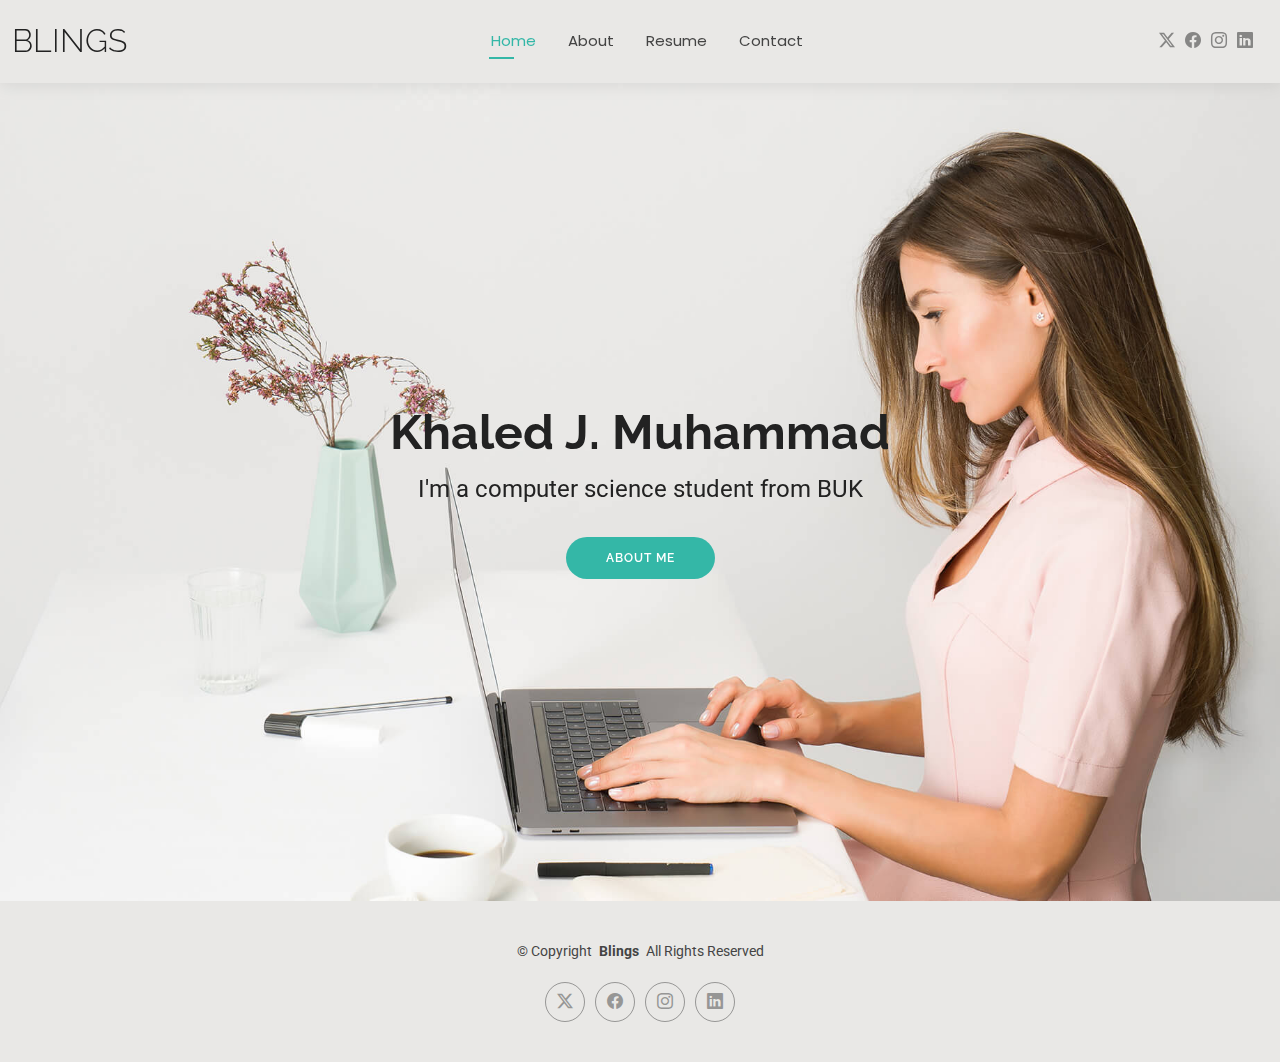
<file: index.html>
<!DOCTYPE html>
<html lang="en">

<head>
  <meta charset="utf-8">
  <meta content="width=device-width, initial-scale=1.0" name="viewport">
  <title>Index - Blings</title>
  <meta name="description" content="">
  <meta name="keywords" content="">

  <!-- Favicons -->
  <link href="assets/img/favicon.png" rel="icon">
  <link href="assets/img/apple-touch-icon.png" rel="apple-touch-icon">

  <!-- Fonts -->
  <link href="https://fonts.googleapis.com" rel="preconnect">
  <link href="https://fonts.gstatic.com" rel="preconnect" crossorigin>
  <link href="https://fonts.googleapis.com/css2?family=Roboto:ital,wght@0,100;0,300;0,400;0,500;0,700;0,900;1,100;1,300;1,400;1,500;1,700;1,900&family=Poppins:ital,wght@0,100;0,200;0,300;0,400;0,500;0,600;0,700;0,800;0,900;1,100;1,200;1,300;1,400;1,500;1,600;1,700;1,800;1,900&family=Raleway:ital,wght@0,100;0,200;0,300;0,400;0,500;0,600;0,700;0,800;0,900;1,100;1,200;1,300;1,400;1,500;1,600;1,700;1,800;1,900&display=swap" rel="stylesheet">

  <!-- Vendor CSS Files -->
  <link href="assets/vendor/bootstrap/css/bootstrap.min.css" rel="stylesheet">
  <link href="assets/vendor/bootstrap-icons/bootstrap-icons.css" rel="stylesheet">
  <link href="assets/vendor/aos/aos.css" rel="stylesheet">
  <link href="assets/vendor/swiper/swiper-bundle.min.css" rel="stylesheet">
  <link href="assets/vendor/glightbox/css/glightbox.min.css" rel="stylesheet">

  <!-- Main CSS File -->
  <link href="assets/css/main.css" rel="stylesheet">
</head>

<body class="index-page">

  <header id="header" class="header d-flex align-items-center light-background sticky-top">
    <div class="container-fluid position-relative d-flex align-items-center justify-content-between">

      <a href="index.html" class="logo d-flex align-items-center me-auto me-xl-0">
        <!-- Uncomment the line below if you also wish to use an image logo -->
        <!-- <img src="assets/img/logo.png" alt=""> -->
        <h1 class="sitename">Blings</h1>
      </a>

      <nav id="navmenu" class="navmenu">
        <ul>
          <li><a href="index.html" class="active">Home</a></li>
          <li><a href="about.html">About</a></li>
          <li><a href="resume.html">Resume</a></li>
       
          <li><a href="contact.html">Contact</a></li>
        </ul>
        <i class="mobile-nav-toggle d-xl-none bi bi-list"></i>
      </nav>

      <div class="header-social-links">
        <a href="#" class="twitter"><i class="bi bi-twitter-x"></i></a>
        <a href="#" class="facebook"><i class="bi bi-facebook"></i></a>
        <a href="#" class="instagram"><i class="bi bi-instagram"></i></a>
        <a href="#" class="linkedin"><i class="bi bi-linkedin"></i></a>
      </div>

    </div>
  </header>

  <main class="main">

    <!-- Hero Section -->
    <section id="hero" class="hero section">

      <img src="assets/img/hero-bg.jpg" alt="" data-aos="fade-in">

      <div class="container text-center" data-aos="zoom-out" data-aos-delay="100">
        <div class="row justify-content-center">
          <div class="col-lg-8">
            <h2>Khaled J. Muhammad</h2>
            <p>I'm a computer science student from BUK</p>
            <a href="about.html" class="btn-get-started">About Me</a>
          </div>
        </div>
      </div>

    </section><!-- /Hero Section -->

  </main>

  <footer id="footer" class="footer light-background">

    <div class="container">
      <div class="copyright text-center ">
        <p>© <span>Copyright</span> <strong class="px-1 sitename">Blings</strong> <span>All Rights Reserved<br></span></p>
      </div>
      <div class="social-links d-flex justify-content-center">
        <a href=""><i class="bi bi-twitter-x"></i></a>
        <a href=""><i class="bi bi-facebook"></i></a>
        <a href=""><i class="bi bi-instagram"></i></a>
        <a href=""><i class="bi bi-linkedin"></i></a>
      </div>
    

  </footer>

  <!-- Scroll Top -->
  <a href="#" id="scroll-top" class="scroll-top d-flex align-items-center justify-content-center"><i class="bi bi-arrow-up-short"></i></a>

  <!-- Preloader -->
  <div id="preloader"></div>

  <!-- Vendor JS Files -->
  <script src="assets/vendor/bootstrap/js/bootstrap.bundle.min.js"></script>
  <script src="assets/vendor/php-email-form/validate.js"></script>
  <script src="assets/vendor/aos/aos.js"></script>
  <script src="assets/vendor/waypoints/noframework.waypoints.js"></script>
  <script src="assets/vendor/purecounter/purecounter_vanilla.js"></script>
  <script src="assets/vendor/swiper/swiper-bundle.min.js"></script>
  <script src="assets/vendor/glightbox/js/glightbox.min.js"></script>
  <script src="assets/vendor/imagesloaded/imagesloaded.pkgd.min.js"></script>
  <script src="assets/vendor/isotope-layout/isotope.pkgd.min.js"></script>

  <!-- Main JS File -->
  <script src="assets/js/main.js"></script>

</body>

</html>
</file>
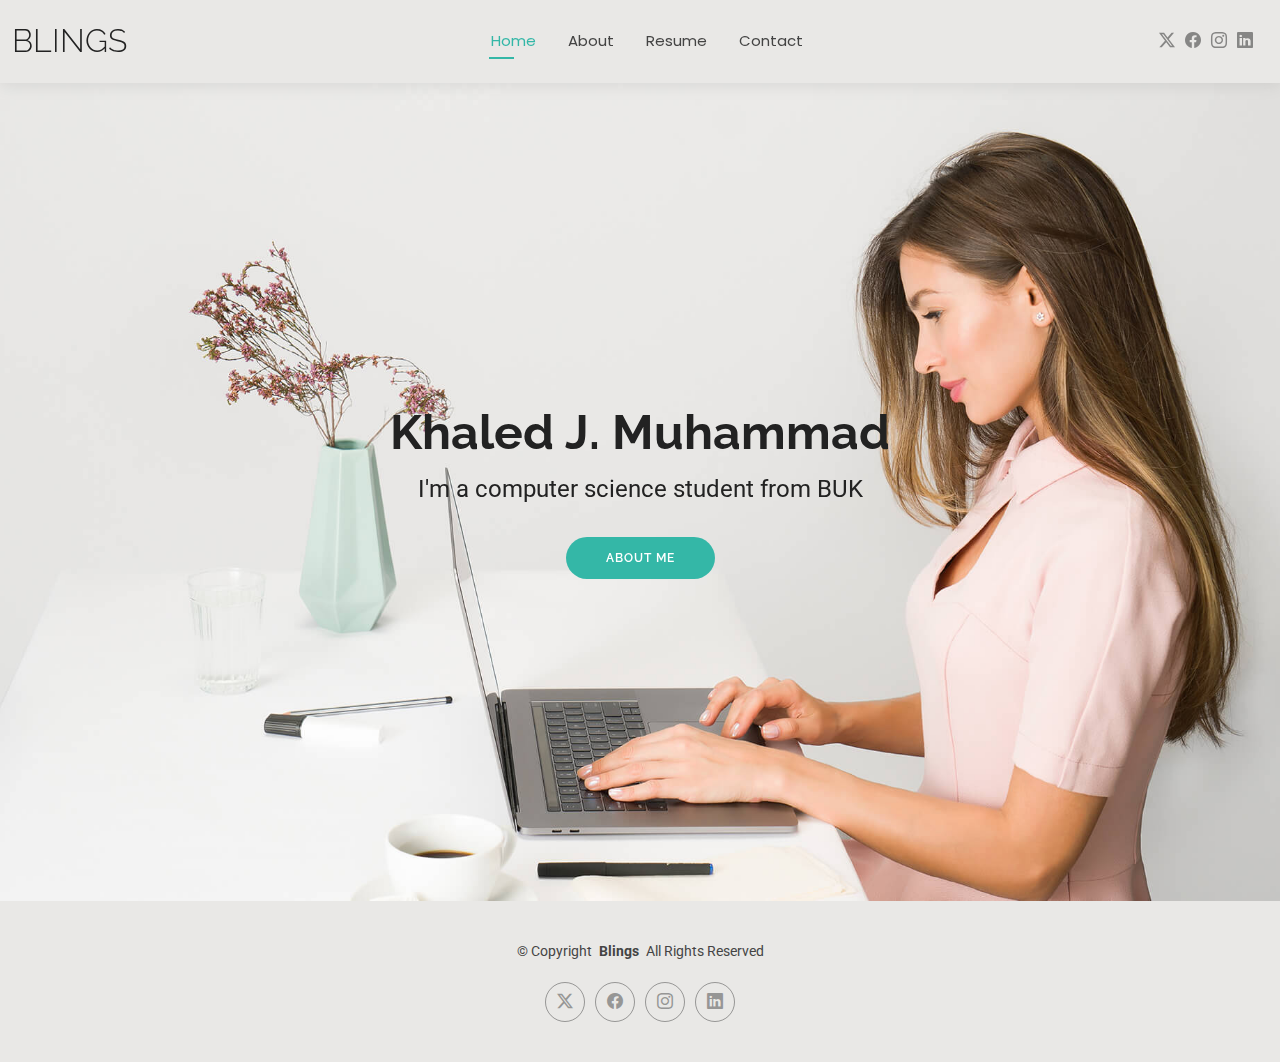
<file: Index.html>
<!DOCTYPE html>
<html lang="en">

<head>
  <meta charset="utf-8">
  <meta content="width=device-width, initial-scale=1.0" name="viewport">
  <title>Index - Blings</title>
  <meta name="description" content="">
  <meta name="keywords" content="">

  <!-- Favicons -->
  <link href="assets/img/favicon.png" rel="icon">
  <link href="assets/img/apple-touch-icon.png" rel="apple-touch-icon">

  <!-- Fonts -->
  <link href="https://fonts.googleapis.com" rel="preconnect">
  <link href="https://fonts.gstatic.com" rel="preconnect" crossorigin>
  <link href="https://fonts.googleapis.com/css2?family=Roboto:ital,wght@0,100;0,300;0,400;0,500;0,700;0,900;1,100;1,300;1,400;1,500;1,700;1,900&family=Poppins:ital,wght@0,100;0,200;0,300;0,400;0,500;0,600;0,700;0,800;0,900;1,100;1,200;1,300;1,400;1,500;1,600;1,700;1,800;1,900&family=Raleway:ital,wght@0,100;0,200;0,300;0,400;0,500;0,600;0,700;0,800;0,900;1,100;1,200;1,300;1,400;1,500;1,600;1,700;1,800;1,900&display=swap" rel="stylesheet">

  <!-- Vendor CSS Files -->
  <link href="assets/vendor/bootstrap/css/bootstrap.min.css" rel="stylesheet">
  <link href="assets/vendor/bootstrap-icons/bootstrap-icons.css" rel="stylesheet">
  <link href="assets/vendor/aos/aos.css" rel="stylesheet">
  <link href="assets/vendor/swiper/swiper-bundle.min.css" rel="stylesheet">
  <link href="assets/vendor/glightbox/css/glightbox.min.css" rel="stylesheet">

  <!-- Main CSS File -->
  <link href="Style.css" rel="stylesheet">
</head>

<body class="index-page">

  <header id="header" class="header d-flex align-items-center light-background sticky-top">
    <div class="container-fluid position-relative d-flex align-items-center justify-content-between">

      <a href="index.html" class="logo d-flex align-items-center me-auto me-xl-0">
        <!-- Uncomment the line below if you also wish to use an image logo -->
        <!-- <img src="assets/img/logo.png" alt=""> -->
        <h1 class="sitename">Blings</h1>
      </a>

      <nav id="navmenu" class="navmenu">
        <ul>
          <li><a href="index.html" class="active">Home</a></li>
          <li><a href="about.html">About</a></li>
          <li><a href="resume.html">Resume</a></li>
          <!--<li><a href="services.html">Services</a></li>
          <li><a href="portfolio.html">Portfolio</a></li>
          <li class="dropdown"><a href="#"><span>Dropdown</span> <i class="bi bi-chevron-down toggle-dropdown"></i></a>
            <ul>
              <li><a href="#">Dropdown 1</a></li>
              <li class="dropdown"><a href="#"><span>Deep Dropdown</span> <i class="bi bi-chevron-down toggle-dropdown"></i></a>
                <ul>
                  <li><a href="#">Deep Dropdown 1</a></li>
                  <li><a href="#">Deep Dropdown 2</a></li>
                  <li><a href="#">Deep Dropdown 3</a></li>
                  <li><a href="#">Deep Dropdown 4</a></li>
                  <li><a href="#">Deep Dropdown 5</a></li>
                </ul>
              </li>
              <li><a href="#">Dropdown 2</a></li>
              <li><a href="#">Dropdown 3</a></li>
              <li><a href="#">Dropdown 4</a></li>
            </ul>
          </li>-->
          <li><a href="contact.html">Contact</a></li>
        </ul>
        <i class="mobile-nav-toggle d-xl-none bi bi-list"></i>
      </nav>

      <div class="header-social-links">
        <a href="#" class="twitter"><i class="bi bi-twitter-x"></i></a>
        <a href="#" class="facebook"><i class="bi bi-facebook"></i></a>
        <a href="#" class="instagram"><i class="bi bi-instagram"></i></a>
        <a href="#" class="linkedin"><i class="bi bi-linkedin"></i></a>
      </div>

    </div>
  </header>

  <main class="main">

    <!-- Hero Section -->
    <section id="hero" class="hero section">

      <img src="assets/img/hero-bg.jpg" alt="" data-aos="fade-in">

      <div class="container text-center" data-aos="zoom-out" data-aos-delay="100">
        <div class="row justify-content-center">
          <div class="col-lg-8">
            <h2>Khaled J. Muhammad</h2>
            <p>I'm a computer science student from BUK</p>
            <a href="about.html" class="btn-get-started">About Me</a>
          </div>
        </div>
      </div>

    </section><!-- /Hero Section -->

  </main>

  <footer id="footer" class="footer light-background">

    <div class="container">
      <div class="copyright text-center ">
        <p>© <span>Copyright</span> <strong class="px-1 sitename">Blings</strong> <span>All Rights Reserved<br></span></p>
      </div>
      <div class="social-links d-flex justify-content-center">
        <a href=""><i class="bi bi-twitter-x"></i></a>
        <a href=""><i class="bi bi-facebook"></i></a>
        <a href=""><i class="bi bi-instagram"></i></a>
        <a href=""><i class="bi bi-linkedin"></i></a>
      </div>
      <!--<div class="credits">
        <!-- All the links in the footer should remain intact. -->
        <!-- You can delete the links only if you've purchased the pro version. -->
        <!-- Licensing information: https://bootstrapmade.com/license/ -->
        <!-- Purchase the pro version with working PHP/AJAX contact form: [buy-url] -->
        <!--Designed by <a href="https://bootstrapmade.com/">BootstrapMade</a> Distributed by <a href=“https://themewagon.com>ThemeWagon
      </div>
    <!--</div>-->
    

  </footer>

  <!-- Scroll Top -->
  <a href="#" id="scroll-top" class="scroll-top d-flex align-items-center justify-content-center"><i class="bi bi-arrow-up-short"></i></a>

  <!-- Preloader -->
  <div id="preloader"></div>

  <!-- Vendor JS Files -->
  <script src="assets/vendor/bootstrap/js/bootstrap.bundle.min.js"></script>
  <script src="assets/vendor/php-email-form/validate.js"></script>
  <script src="assets/vendor/aos/aos.js"></script>
  <script src="assets/vendor/waypoints/noframework.waypoints.js"></script>
  <script src="assets/vendor/purecounter/purecounter_vanilla.js"></script>
  <script src="assets/vendor/swiper/swiper-bundle.min.js"></script>
  <script src="assets/vendor/glightbox/js/glightbox.min.js"></script>
  <script src="assets/vendor/imagesloaded/imagesloaded.pkgd.min.js"></script>
  <script src="assets/vendor/isotope-layout/isotope.pkgd.min.js"></script>

  <!-- Main JS File -->
  <script src="assets/js/main.js"></script>

</body>

</html>
</file>
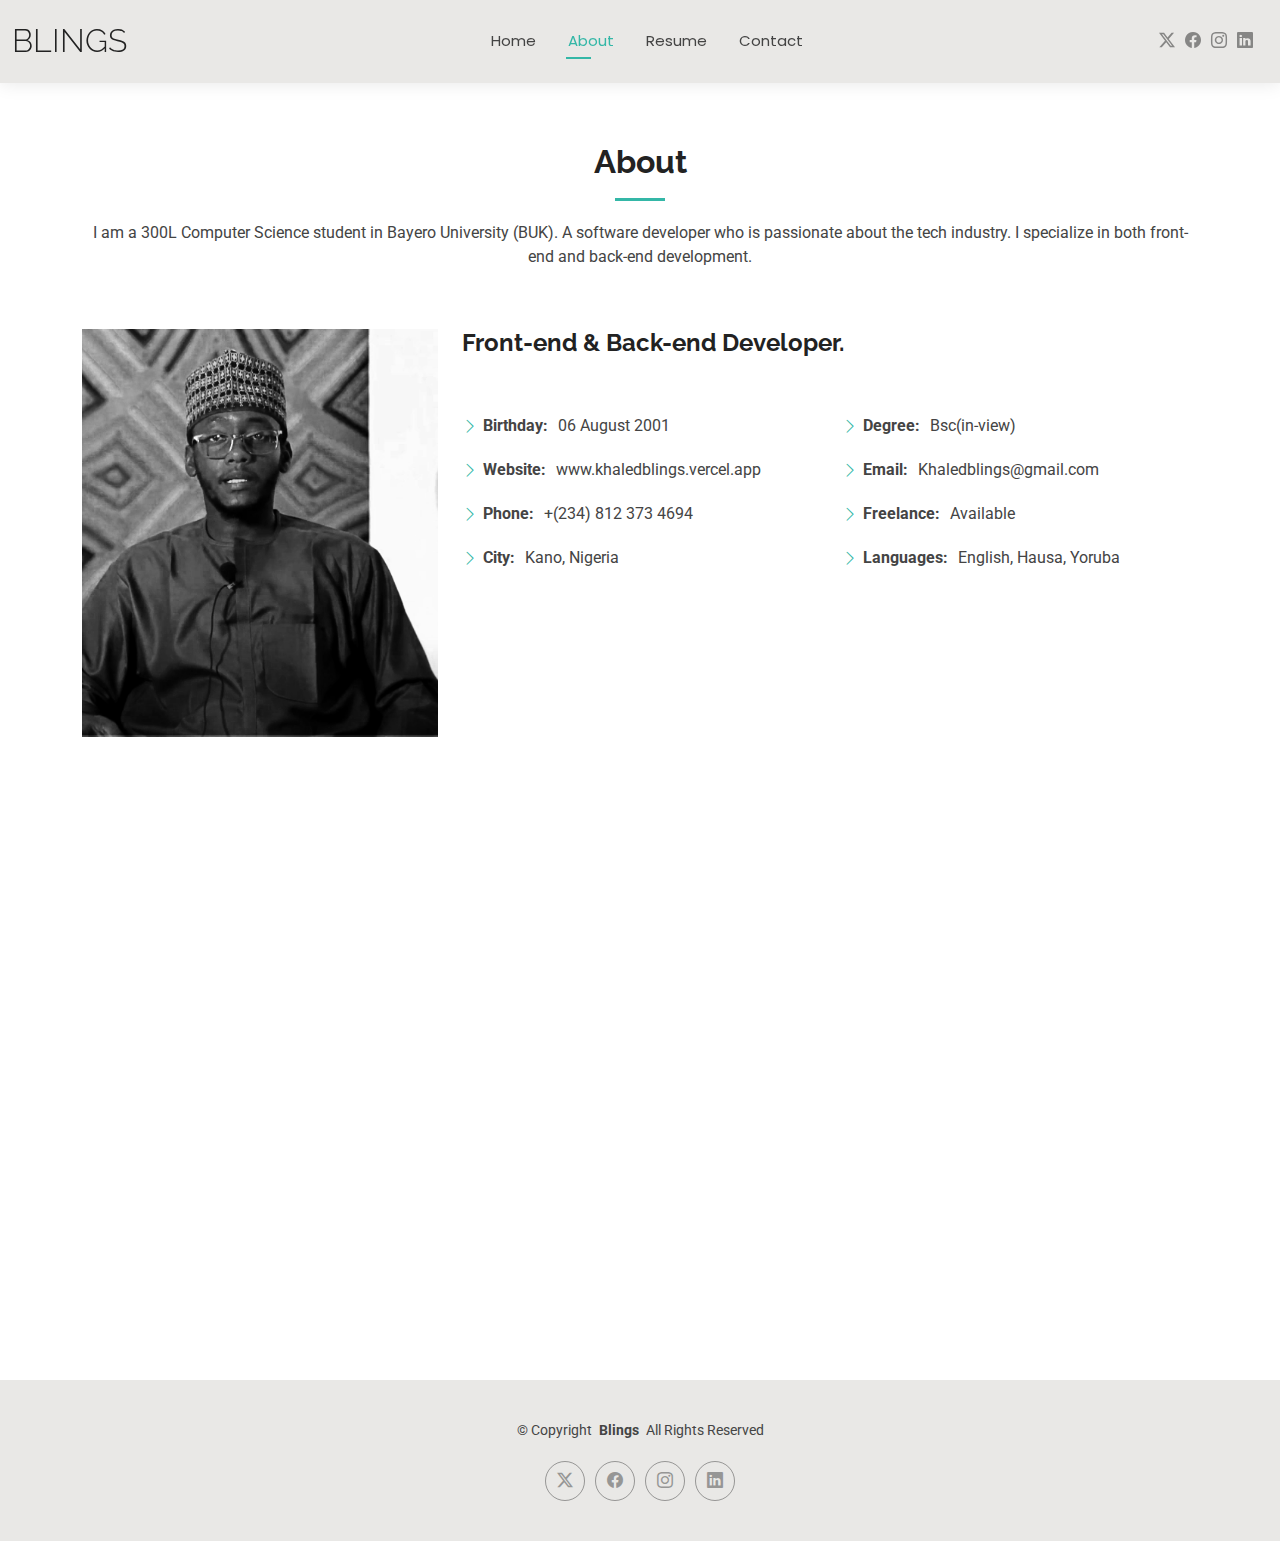
<file: about.html>
<!DOCTYPE html>
<html lang="en">

<head>
  <meta charset="utf-8">
  <meta content="width=device-width, initial-scale=1.0" name="viewport">
  <title>About -Blings</title>
  <meta name="description" content="">
  <meta name="keywords" content="">

  <!-- Favicons -->
  <link href="assets/img/favicon.png" rel="icon">
  <link href="assets/img/apple-touch-icon.png" rel="apple-touch-icon">

  <!-- Fonts -->
  <link href="https://fonts.googleapis.com" rel="preconnect">
  <link href="https://fonts.gstatic.com" rel="preconnect" crossorigin>
  <link href="https://fonts.googleapis.com/css2?family=Roboto:ital,wght@0,100;0,300;0,400;0,500;0,700;0,900;1,100;1,300;1,400;1,500;1,700;1,900&family=Poppins:ital,wght@0,100;0,200;0,300;0,400;0,500;0,600;0,700;0,800;0,900;1,100;1,200;1,300;1,400;1,500;1,600;1,700;1,800;1,900&family=Raleway:ital,wght@0,100;0,200;0,300;0,400;0,500;0,600;0,700;0,800;0,900;1,100;1,200;1,300;1,400;1,500;1,600;1,700;1,800;1,900&display=swap" rel="stylesheet">

  <!-- Vendor CSS Files -->
  <link href="assets/vendor/bootstrap/css/bootstrap.min.css" rel="stylesheet">
  <link href="assets/vendor/bootstrap-icons/bootstrap-icons.css" rel="stylesheet">
  <link href="assets/vendor/aos/aos.css" rel="stylesheet">
  <link href="assets/vendor/swiper/swiper-bundle.min.css" rel="stylesheet">
  <link href="assets/vendor/glightbox/css/glightbox.min.css" rel="stylesheet">

  <!-- Main CSS File -->
  <link href="assets/css/main.css" rel="stylesheet">

</head>

<body class="about-page">

  <header id="header" class="header d-flex align-items-center light-background sticky-top">
    <div class="container-fluid position-relative d-flex align-items-center justify-content-between">

      <a href="index.html" class="logo d-flex align-items-center me-auto me-xl-0">
        <!-- Uncomment the line below if you also wish to use an image logo -->
        <!-- <img src="assets/img/logo.png" alt=""> -->
        <h1 class="sitename">Blings</h1>
      </a>

      <nav id="navmenu" class="navmenu">
        <ul>
          <li><a href="index.html">Home</a></li>
          <li><a href="about.html" class="active">About</a></li>
          <li><a href="resume.html">Resume</a></li>
          <li><a href="contact.html">Contact</a></li>
        </ul>
        <i class="mobile-nav-toggle d-xl-none bi bi-list"></i>
      </nav>

      <div class="header-social-links">
        <a href="#" class="twitter"><i class="bi bi-twitter-x"></i></a>
        <a href="#" class="facebook"><i class="bi bi-facebook"></i></a>
        <a href="#" class="instagram"><i class="bi bi-instagram"></i></a>
        <a href="#" class="linkedin"><i class="bi bi-linkedin"></i></a>
      </div>

    </div>
  </header>

  <main class="main">

    <!-- About Section -->
    <section id="about" class="about section">

      <!-- Section Title -->
      <div class="container section-title" data-aos="fade-up">
        <h2>About</h2>
        <p>I am a 300L Computer Science student in Bayero University (BUK).
          A software developer who is passionate about the tech industry. 
          I specialize in both front-end and back-end development.
        </p>
      </div><!-- End Section Title -->

      <div class="container" data-aos="fade-up" data-aos-delay="100">

        <div class="row gy-4 justify-content-center">
          <div class="col-lg-4">
            <img src="Khaled.jpg" class="img-fluid" alt="">
          </div>
          <div class="col-lg-8 content">
            <h2>Front-end &amp; Back-end Developer.</h2>
            <p class="fst-italic py-3"> 
            </p>
            <div class="row">
              <div class="col-lg-6">
                <ul>
                  <li><i class="bi bi-chevron-right"></i> <strong>Birthday:</strong> <span>06 August 2001</span></li>
                  <li><i class="bi bi-chevron-right"></i> <strong>Website:</strong> <span>www.khaledblings.vercel.app</span></li>
                  <li><i class="bi bi-chevron-right"></i> <strong>Phone:</strong> <span>+(234) 812 373 4694</span></li>
                  <li><i class="bi bi-chevron-right"></i> <strong>City:</strong> <span>Kano, Nigeria</span></li>
                </ul>
              </div>
              <div class="col-lg-6">
                <ul>
                  <li><i class="bi bi-chevron-right"></i> <strong>Degree:</strong> <span>Bsc(in-view)</span></li>
                  <li><i class="bi bi-chevron-right"></i> <strong>Email:</strong> <span>Khaledblings@gmail.com</span></li>
                  <li><i class="bi bi-chevron-right"></i> <strong>Freelance:</strong> <span>Available</span></li>
                  <li><i class="bi bi-chevron-right"></i> <strong>Languages:</strong> <span>English, Hausa, Yoruba</span></li>

                </ul>
              </div>

      </div>

    </section><!-- /About Section -->

    <!-- Skills Section -->
    <section id="skills" class="skills section">

      <!-- Section Title -->
      <div class="container section-title" data-aos="fade-up">
        <h2>Skills</h2>
        <p>Full-stack developer:</p>
      </div><!-- End Section Title -->

      <div class="container" data-aos="fade-up" data-aos-delay="100">

        <div class="row skills-content skills-animation">

          <div class="col-lg-6">

            <div class="progress">
              <span class="skill"><span>HTML</span> <i class="val">90%</i></span>
              <div class="progress-bar-wrap">
                <div class="progress-bar" role="progressbar" aria-valuenow="100" aria-valuemin="0" aria-valuemax="100"></div>
              </div>
            </div><!-- End Skills Item -->

            <div class="progress">
              <span class="skill"><span>CSS</span> <i class="val">65%</i></span>
              <div class="progress-bar-wrap">
                <div class="progress-bar" role="progressbar" aria-valuenow="90" aria-valuemin="0" aria-valuemax="100"></div>
              </div>
            </div><!-- End Skills Item -->

            <div class="progress">
              <span class="skill"><span>JavaScript</span> <i class="val">55%</i></span>
              <div class="progress-bar-wrap">
                <div class="progress-bar" role="progressbar" aria-valuenow="75" aria-valuemin="0" aria-valuemax="100"></div>
              </div>
            </div><!-- End Skills Item -->

          </div>

          <div class="col-lg-6">

            <div class="progress">
              <span class="skill"><span>PHP</span> <i class="val">70%</i></span>
              <div class="progress-bar-wrap">
                <div class="progress-bar" role="progressbar" aria-valuenow="80" aria-valuemin="0" aria-valuemax="100"></div>
              </div>
            </div><!-- End Skills Item -->

            <div class="progress">
              <span class="skill"><span>Laravel</span> <i class="val">55%</i></span>
              <div class="progress-bar-wrap">
                <div class="progress-bar" role="progressbar" aria-valuenow="90" aria-valuemin="0" aria-valuemax="100"></div>
              </div>
            </div><!-- End Skills Item -->

            <div class="progress">
              <span class="skill"><span>Mysql</span> <i class="val">65%</i></span>
              <div class="progress-bar-wrap">
                <div class="progress-bar" role="progressbar" aria-valuenow="55" aria-valuemin="0" aria-valuemax="100"></div>
              </div>
            </div><!-- End Skills Item -->

          </div>

        </div>

      </div>

    </section><!-- /Skills Section -->

    <!-- Stats Section -->
    <section id="stats" class="stats section">

      <!-- Section Title 
      <div class="container section-title" data-aos="fade-up">
        <h2>Facts</h2>
        <p>Necessitatibus eius consequatur ex aliquid fuga eum quidem sint consectetur velit</p>
      </div><End Section Title -->

    <!--
      <div class="container" data-aos="fade-up" data-aos-delay="100">

        <div class="row gy-4">

          <div class="col-lg-3 col-md-6">
            <div class="stats-item text-center w-100 h-100">
              <span data-purecounter-start="0" data-purecounter-end="232" data-purecounter-duration="1" class="purecounter"></span>
              <p>Clients</p>
            </div>
          </div>

          <div class="col-lg-3 col-md-6">
            <div class="stats-item text-center w-100 h-100">
              <span data-purecounter-start="0" data-purecounter-end="521" data-purecounter-duration="1" class="purecounter"></span>
              <p>Projects</p>
            </div>
          </div>

          <div class="col-lg-3 col-md-6">
            <div class="stats-item text-center w-100 h-100">
              <span data-purecounter-start="0" data-purecounter-end="1453" data-purecounter-duration="1" class="purecounter"></span>
              <p>Hours Of Support</p>
            </div>
          </div>

          <div class="col-lg-3 col-md-6">
            <div class="stats-item text-center w-100 h-100">
              <span data-purecounter-start="0" data-purecounter-end="32" data-purecounter-duration="1" class="purecounter"></span>
              <p>Workers</p>
            </div>
          </div>

        </div>

      </div>
    -->

    </section>

    <!-- Testimonials Section
    <section id="testimonials" class="testimonials section">

S
      <div class="container section-title" data-aos="fade-up">
        <h2>Testimonials</h2>
        <p>Necessitatibus eius consequatur ex aliquid fuga eum quidem sint consectetur velit</p>
      </div>

      <div class="container" data-aos="fade-up" data-aos-delay="100">

        <div class="swiper init-swiper">
          <script type="application/json" class="swiper-config">
            {
              "loop": true,
              "speed": 600,
              "autoplay": {
                "delay": 5000
              },
              "slidesPerView": "auto",
              "pagination": {
                "el": ".swiper-pagination",
                "type": "bullets",
                "clickable": true
              }
            }
          </script>
          <div class="swiper-wrapper">

            <div class="swiper-slide">
              <div class="testimonial-item">
                <img src="assets/img/testimonials/testimonials-1.jpg" class="testimonial-img" alt="">
                <h3>Saul Goodman</h3>
                <h4>Ceo &amp; Founder</h4>
                <div class="stars">
                  <i class="bi bi-star-fill"></i><i class="bi bi-star-fill"></i><i class="bi bi-star-fill"></i><i class="bi bi-star-fill"></i><i class="bi bi-star-fill"></i>
                </div>
                <p>
                  <i class="bi bi-quote quote-icon-left"></i>
                  <span>Proin iaculis purus consequat sem cure digni ssim donec porttitora entum suscipit rhoncus. Accusantium quam, ultricies eget id, aliquam eget nibh et. Maecen aliquam, risus at semper.</span>
                  <i class="bi bi-quote quote-icon-right"></i>
                </p>
              </div>
            </div>

            <div class="swiper-slide">
              <div class="testimonial-item">
                <img src="assets/img/testimonials/testimonials-2.jpg" class="testimonial-img" alt="">
                <h3>Sara Wilsson</h3>
                <h4>Designer</h4>
                <div class="stars">
                  <i class="bi bi-star-fill"></i><i class="bi bi-star-fill"></i><i class="bi bi-star-fill"></i><i class="bi bi-star-fill"></i><i class="bi bi-star-fill"></i>
                </div>
                <p>
                  <i class="bi bi-quote quote-icon-left"></i>
                  <span>Export tempor illum tamen malis malis eram quae irure esse labore quem cillum quid cillum eram malis quorum velit fore eram velit sunt aliqua noster fugiat irure amet legam anim culpa.</span>
                  <i class="bi bi-quote quote-icon-right"></i>
                </p>
              </div>
            </div>

            <div class="swiper-slide">
              <div class="testimonial-item">
                <img src="assets/img/testimonials/testimonials-3.jpg" class="testimonial-img" alt="">
                <h3>Jena Karlis</h3>
                <h4>Store Owner</h4>
                <div class="stars">
                  <i class="bi bi-star-fill"></i><i class="bi bi-star-fill"></i><i class="bi bi-star-fill"></i><i class="bi bi-star-fill"></i><i class="bi bi-star-fill"></i>
                </div>
                <p>
                  <i class="bi bi-quote quote-icon-left"></i>
                  <span>Enim nisi quem export duis labore cillum quae magna enim sint quorum nulla quem veniam duis minim tempor labore quem eram duis noster aute amet eram fore quis sint minim.</span>
                  <i class="bi bi-quote quote-icon-right"></i>
                </p>
              </div>
            </div>

            <div class="swiper-slide">
              <div class="testimonial-item">
                <img src="assets/img/testimonials/testimonials-4.jpg" class="testimonial-img" alt="">
                <h3>Matt Brandon</h3>
                <h4>Freelancer</h4>
                <div class="stars">
                  <i class="bi bi-star-fill"></i><i class="bi bi-star-fill"></i><i class="bi bi-star-fill"></i><i class="bi bi-star-fill"></i><i class="bi bi-star-fill"></i>
                </div>
                <p>
                  <i class="bi bi-quote quote-icon-left"></i>
                  <span>Fugiat enim eram quae cillum dolore dolor amet nulla culpa multos export minim fugiat minim velit minim dolor enim duis veniam ipsum anim magna sunt elit fore quem dolore labore illum veniam.</span>
                  <i class="bi bi-quote quote-icon-right"></i>
                </p>
              </div>
            </div>

            <div class="swiper-slide">
              <div class="testimonial-item">
                <img src="assets/img/testimonials/testimonials-5.jpg" class="testimonial-img" alt="">
                <h3>John Larson</h3>
                <h4>Entrepreneur</h4>
                <div class="stars">
                  <i class="bi bi-star-fill"></i><i class="bi bi-star-fill"></i><i class="bi bi-star-fill"></i><i class="bi bi-star-fill"></i><i class="bi bi-star-fill"></i>
                </div>
                <p>
                  <i class="bi bi-quote quote-icon-left"></i>
                  <span>Quis quorum aliqua sint quem legam fore sunt eram irure aliqua veniam tempor noster veniam enim culpa labore duis sunt culpa nulla illum cillum fugiat legam esse veniam culpa fore nisi cillum quid.</span>
                  <i class="bi bi-quote quote-icon-right"></i>
                </p>
              </div>
            </div>

          </div>
          <div class="swiper-pagination"></div>
        </div>

      </div>

    </section>
  -->

  </main>

  <footer id="footer" class="footer light-background">

    <div class="container">
      <div class="copyright text-center ">
        <p>© <span>Copyright</span> <strong class="px-1 sitename">Blings</strong> <span>All Rights Reserved<br></span></p>
      </div>
      <div class="social-links d-flex justify-content-center">
        <a href=""><i class="bi bi-twitter-x"></i></a>
        <a href=""><i class="bi bi-facebook"></i></a>
        <a href=""><i class="bi bi-instagram"></i></a>
        <a href=""><i class="bi bi-linkedin"></i></a>
      </div>

  </footer>

  <!-- Scroll Top -->
  <a href="#" id="scroll-top" class="scroll-top d-flex align-items-center justify-content-center"><i class="bi bi-arrow-up-short"></i></a>

  <!-- Preloader -->
  <div id="preloader"></div>

  <!-- Vendor JS Files -->
  <script src="assets/vendor/bootstrap/js/bootstrap.bundle.min.js"></script>
  <script src="assets/vendor/php-email-form/validate.js"></script>
  <script src="assets/vendor/aos/aos.js"></script>
  <script src="assets/vendor/waypoints/noframework.waypoints.js"></script>
  <script src="assets/vendor/purecounter/purecounter_vanilla.js"></script>
  <script src="assets/vendor/swiper/swiper-bundle.min.js"></script>
  <script src="assets/vendor/glightbox/js/glightbox.min.js"></script>
  <script src="assets/vendor/imagesloaded/imagesloaded.pkgd.min.js"></script>
  <script src="assets/vendor/isotope-layout/isotope.pkgd.min.js"></script>

  <!-- Main JS File -->
  <script src="assets/js/main.js"></script>

</body>

</html>
</file>
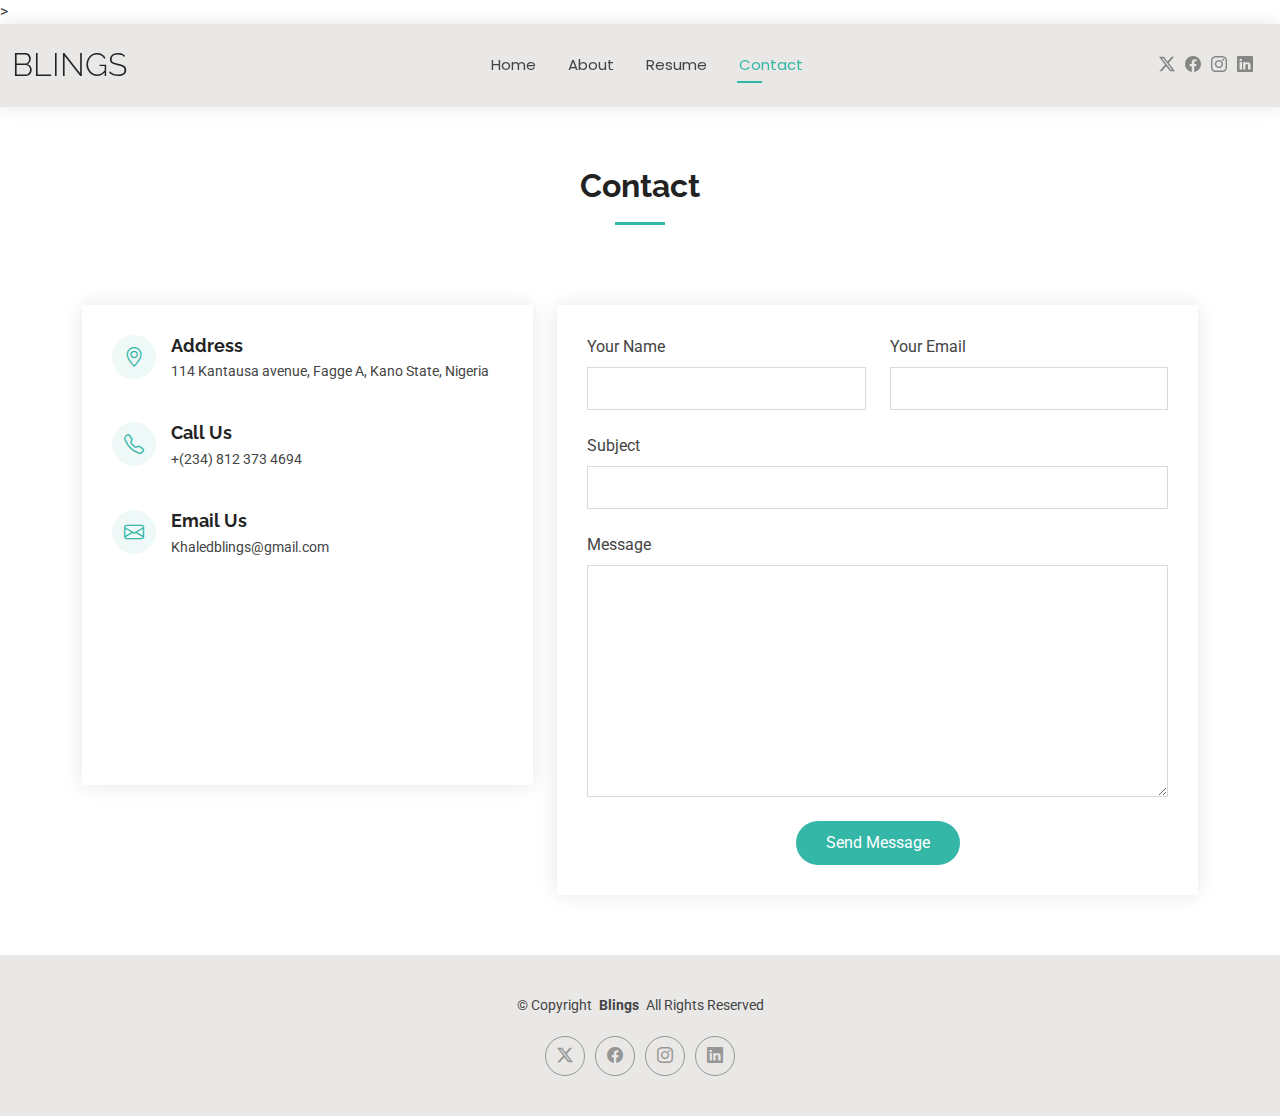
<file: contact.html>
<!DOCTYPE html>
<html lang="en">

<head>
  <meta charset="utf-8">
  <meta content="width=device-width, initial-scale=1.0" name="viewport">
  <title>Contact - KJM</title>
  <meta name="description" content="">
  <meta name="keywords" content="">

  <!-- Favicons -->
  <link href="assets/img/favicon.png" rel="icon">
  <link href="assets/img/apple-touch-icon.png" rel="apple-touch-icon">

  <!-- Fonts -->
  <link href="https://fonts.googleapis.com" rel="preconnect">
  <link href="https://fonts.gstatic.com" rel="preconnect" crossorigin>
  <link href="https://fonts.googleapis.com/css2?family=Roboto:ital,wght@0,100;0,300;0,400;0,500;0,700;0,900;1,100;1,300;1,400;1,500;1,700;1,900&family=Poppins:ital,wght@0,100;0,200;0,300;0,400;0,500;0,600;0,700;0,800;0,900;1,100;1,200;1,300;1,400;1,500;1,600;1,700;1,800;1,900&family=Raleway:ital,wght@0,100;0,200;0,300;0,400;0,500;0,600;0,700;0,800;0,900;1,100;1,200;1,300;1,400;1,500;1,600;1,700;1,800;1,900&display=swap" rel="stylesheet">

  <!-- Vendor CSS Files -->
  <link href="assets/vendor/bootstrap/css/bootstrap.min.css" rel="stylesheet">
  <link href="assets/vendor/bootstrap-icons/bootstrap-icons.css" rel="stylesheet">
  <link href="assets/vendor/aos/aos.css" rel="stylesheet">
  <link href="assets/vendor/swiper/swiper-bundle.min.css" rel="stylesheet">
  <link href="assets/vendor/glightbox/css/glightbox.min.css" rel="stylesheet">

  <!-- Main CSS File -->
  <link href="assets/css/main.css" rel="stylesheet">
>
</head>

<body class="contact-page">

  <header id="header" class="header d-flex align-items-center light-background sticky-top">
    <div class="container-fluid position-relative d-flex align-items-center justify-content-between">

      <a href="index.html" class="logo d-flex align-items-center me-auto me-xl-0">
        <!-- Uncomment the line below if you also wish to use an image logo -->
        <!-- <img src="assets/img/logo.png" alt=""> -->
        <h1 class="sitename">Blings</h1>
      </a>

      <nav id="navmenu" class="navmenu">
        <ul>
          <li><a href="index.html">Home</a></li>
          <li><a href="about.html">About</a></li>
          <li><a href="resume.html">Resume</a></li>
          <!--<li><a href="services.html">Services</a></li>
          <li><a href="portfolio.html">Portfolio</a></li>
          <li class="dropdown"><a href="#"><span>Dropdown</span> <i class="bi bi-chevron-down toggle-dropdown"></i></a>
            <ul>
              <li><a href="#">Dropdown 1</a></li>
              <li class="dropdown"><a href="#"><span>Deep Dropdown</span> <i class="bi bi-chevron-down toggle-dropdown"></i></a>
                <ul>
                  <li><a href="#">Deep Dropdown 1</a></li>
                  <li><a href="#">Deep Dropdown 2</a></li>
                  <li><a href="#">Deep Dropdown 3</a></li>
                  <li><a href="#">Deep Dropdown 4</a></li>
                  <li><a href="#">Deep Dropdown 5</a></li>
                </ul>
              </li>
              <li><a href="#">Dropdown 2</a></li>
              <li><a href="#">Dropdown 3</a></li>
              <li><a href="#">Dropdown 4</a></li>
            </ul>
          </li>-->
          <li><a href="contact.html" class="active">Contact</a></li>
        </ul>
        <i class="mobile-nav-toggle d-xl-none bi bi-list"></i>
      </nav>

      <div class="header-social-links">
        <a href="#" class="twitter"><i class="bi bi-twitter-x"></i></a>
        <a href="#" class="facebook"><i class="bi bi-facebook"></i></a>
        <a href="#" class="instagram"><i class="bi bi-instagram"></i></a>
        <a href="#" class="linkedin"><i class="bi bi-linkedin"></i></a>
      </div>

    </div>
  </header>

  <main class="main">

    <!-- Contact Section -->
    <section id="contact" class="contact section">

      <!-- Section Title -->
      <div class="container section-title" data-aos="fade-up">
        <h2>Contact</h2>
        <p></p>
      </div><!-- End Section Title -->

      <div class="container" data-aos="fade-up" data-aos-delay="100">

        <div class="row gy-4">

          <div class="col-lg-5">

            <div class="info-wrap">
              <div class="info-item d-flex" data-aos="fade-up" data-aos-delay="200">
                <i class="bi bi-geo-alt flex-shrink-0"></i>
                <div>
                  <h3>Address</h3>
                  <p>114 Kantausa avenue, Fagge A, Kano State, Nigeria</p>
                </div>
              </div><!-- End Info Item -->

              <div class="info-item d-flex" data-aos="fade-up" data-aos-delay="300">
                <i class="bi bi-telephone flex-shrink-0"></i>
                <div>
                  <h3>Call Us</h3>
                  <p>+(234) 812 373 4694</p>
                </div>
              </div><!-- End Info Item -->

              <div class="info-item d-flex" data-aos="fade-up" data-aos-delay="400">
                <i class="bi bi-envelope flex-shrink-0"></i>
                <div>
                  <h3>Email Us</h3>
                  <p>Khaledblings@gmail.com</p>
                </div>
              </div><!-- End Info Item -->

              <iframe src="https://www.bing.com/maps?q=Fagge&satid=id.sid%3A99072a4a-1536-5b9c-b747-173b0ad8bbc6&FORM=KC2MAP&cp=12.006881%7E8.530016&lvl=18.0"></iframe>
            </div>
          </div>

          <div class="col-lg-7">
            <form action="forms/contact.php" method="post" class="php-email-form" data-aos="fade-up" data-aos-delay="200">
              <div class="row gy-4">

                <div class="col-md-6">
                  <label for="name-field" class="pb-2">Your Name</label>
                  <input type="text" name="name" id="name-field" class="form-control" required="">
                </div>

                <div class="col-md-6">
                  <label for="email-field" class="pb-2">Your Email</label>
                  <input type="email" class="form-control" name="email" id="email-field" required="">
                </div>

                <div class="col-md-12">
                  <label for="subject-field" class="pb-2">Subject</label>
                  <input type="text" class="form-control" name="subject" id="subject-field" required="">
                </div>

                <div class="col-md-12">
                  <label for="message-field" class="pb-2">Message</label>
                  <textarea class="form-control" name="message" rows="10" id="message-field" required=""></textarea>
                </div>

                <div class="col-md-12 text-center">
                  <div class="loading">Loading</div>
                  <div class="error-message"></div>
                  <div class="sent-message">Your message has been sent. Thank you!</div>

                  <button type="submit">Send Message</button>
                </div>

              </div>
            </form>
          </div><!-- End Contact Form -->

        </div>

      </div>

    </section><!-- /Contact Section -->

  </main>

  <footer id="footer" class="footer light-background">

    <div class="container">
      <div class="copyright text-center ">
        <p>© <span>Copyright</span> <strong class="px-1 sitename">Blings</strong> <span>All Rights Reserved<br></span></p>
      </div>
      <div class="social-links d-flex justify-content-center">
        <a href=""><i class="bi bi-twitter-x"></i></a>
        <a href=""><i class="bi bi-facebook"></i></a>
        <a href=""><i class="bi bi-instagram"></i></a>
        <a href=""><i class="bi bi-linkedin"></i></a>
      </div>


  </footer>

  <!-- Scroll Top -->
  <a href="#" id="scroll-top" class="scroll-top d-flex align-items-center justify-content-center"><i class="bi bi-arrow-up-short"></i></a>

  <!-- Preloader -->
  <div id="preloader"></div>

  <!-- Vendor JS Files -->
  <script src="assets/vendor/bootstrap/js/bootstrap.bundle.min.js"></script>
  <script src="assets/vendor/php-email-form/validate.js"></script>
  <script src="assets/vendor/aos/aos.js"></script>
  <script src="assets/vendor/waypoints/noframework.waypoints.js"></script>
  <script src="assets/vendor/purecounter/purecounter_vanilla.js"></script>
  <script src="assets/vendor/swiper/swiper-bundle.min.js"></script>
  <script src="assets/vendor/glightbox/js/glightbox.min.js"></script>
  <script src="assets/vendor/imagesloaded/imagesloaded.pkgd.min.js"></script>
  <script src="assets/vendor/isotope-layout/isotope.pkgd.min.js"></script>

  <!-- Main JS File -->
  <script src="assets/js/main.js"></script>

</body>

</html>
</file>
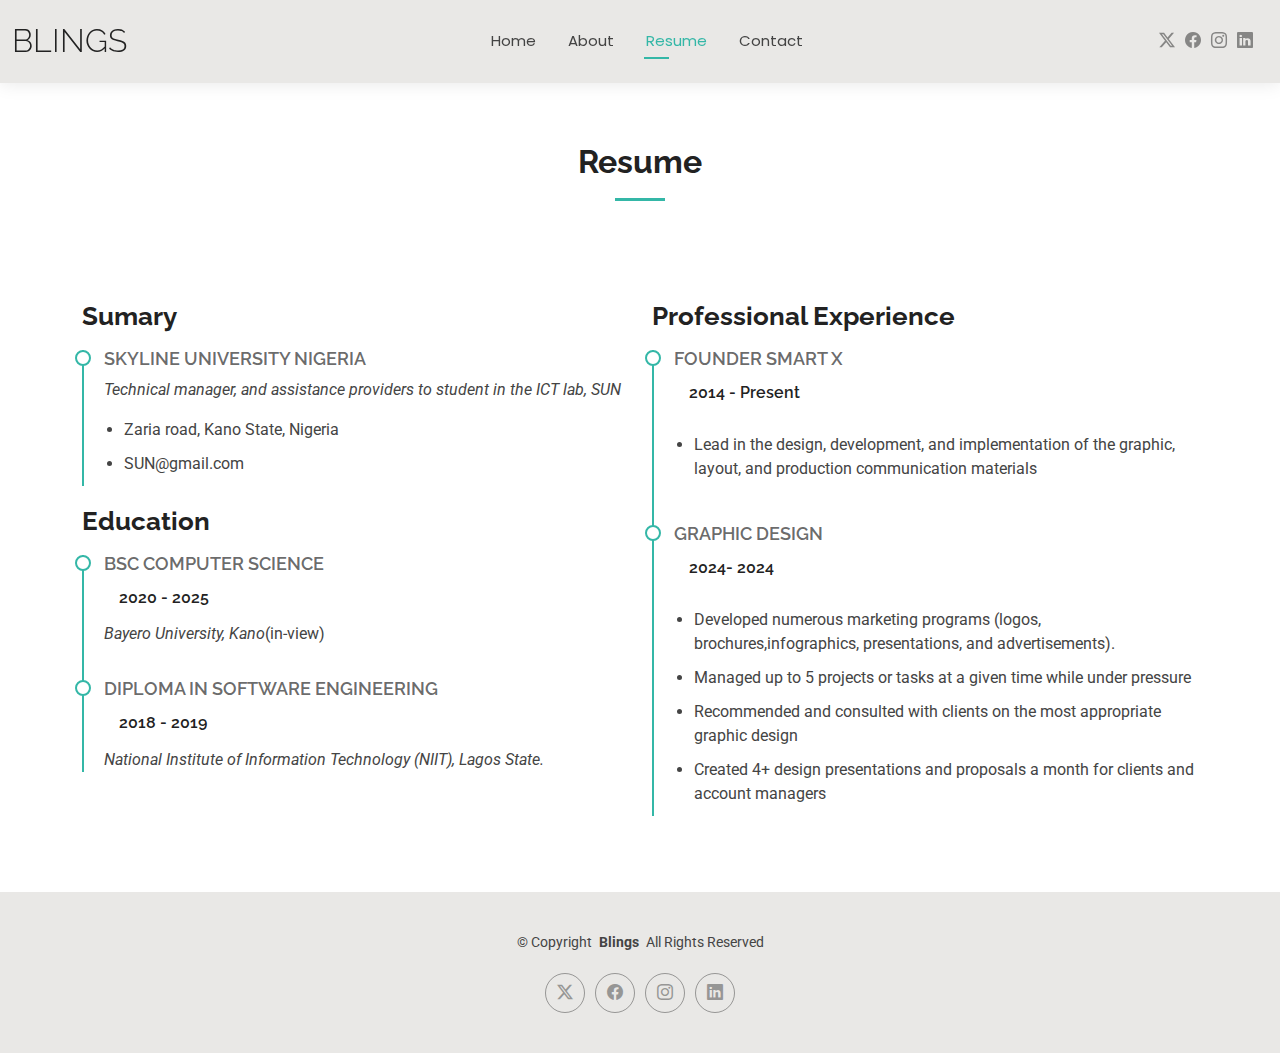
<file: resume.html>
<!DOCTYPE html>
<html lang="en">

<head>
  <meta charset="utf-8">
  <meta content="width=device-width, initial-scale=1.0" name="viewport">
  <title>Resume - Blings</title>
  <meta name="description" content="">
  <meta name="keywords" content="">

  <!-- Favicons -->
  <link href="assets/img/favicon.png" rel="icon">
  <link href="assets/img/apple-touch-icon.png" rel="apple-touch-icon">

  <!-- Fonts -->
  <link href="https://fonts.googleapis.com" rel="preconnect">
  <link href="https://fonts.gstatic.com" rel="preconnect" crossorigin>
  <link href="https://fonts.googleapis.com/css2?family=Roboto:ital,wght@0,100;0,300;0,400;0,500;0,700;0,900;1,100;1,300;1,400;1,500;1,700;1,900&family=Poppins:ital,wght@0,100;0,200;0,300;0,400;0,500;0,600;0,700;0,800;0,900;1,100;1,200;1,300;1,400;1,500;1,600;1,700;1,800;1,900&family=Raleway:ital,wght@0,100;0,200;0,300;0,400;0,500;0,600;0,700;0,800;0,900;1,100;1,200;1,300;1,400;1,500;1,600;1,700;1,800;1,900&display=swap" rel="stylesheet">

  <!-- Vendor CSS Files -->
  <link href="assets/vendor/bootstrap/css/bootstrap.min.css" rel="stylesheet">
  <link href="assets/vendor/bootstrap-icons/bootstrap-icons.css" rel="stylesheet">
  <link href="assets/vendor/aos/aos.css" rel="stylesheet">
  <link href="assets/vendor/swiper/swiper-bundle.min.css" rel="stylesheet">
  <link href="assets/vendor/glightbox/css/glightbox.min.css" rel="stylesheet">

  <!-- Main CSS File -->
  <link href="assets/css/main.css" rel="stylesheet">

</head>

<body class="resume-page">

  <header id="header" class="header d-flex align-items-center light-background sticky-top">
    <div class="container-fluid position-relative d-flex align-items-center justify-content-between">

      <a href="index.html" class="logo d-flex align-items-center me-auto me-xl-0">
        <!-- Uncomment the line below if you also wish to use an image logo -->
        <!--<img src="assets/img/logok.png" alt="">-->
        <h1 class="sitename">Blings</h1>
      </a>

      <nav id="navmenu" class="navmenu">
        <ul>
          <li><a href="index.html">Home</a></li>
          <li><a href="about.html">About</a></li>
          <li><a href="resume.html" class="active">Resume</a></li>
          <li><a href="contact.html">Contact</a></li>
        </ul>
        <i class="mobile-nav-toggle d-xl-none bi bi-list"></i>
      </nav>

      <div class="header-social-links">
        <a href="#" class="twitter"><i class="bi bi-twitter-x"></i></a>
        <a href="#" class="facebook"><i class="bi bi-facebook"></i></a>
        <a href="#" class="instagram"><i class="bi bi-instagram"></i></a>
        <a href="#" class="linkedin"><i class="bi bi-linkedin"></i></a>
      </div>

    </div>
  </header>

  <main class="main">

    <!-- Resume Section -->
    <section id="resume" class="resume section">

      <!-- Section Title -->
      <div class="container section-title" data-aos="fade-up">
        <h2>Resume</h2>
            </div><!-- End Section Title -->

      <div class="container">

        <div class="row">

          <div class="col-lg-6" data-aos="fade-up" data-aos-delay="100">
            <h3 class="resume-title">Sumary</h3>

            <div class="resume-item pb-0">
              
              <h4>Skyline University Nigeria</h4>
              <p><em>Technical manager, and assistance providers to student in the ICT lab, SUN</em></p>
              <ul>
                <li>Zaria road, Kano State, Nigeria</li>
                <!--<li>(123) 456-7891</li>-->
                <li>SUN@gmail.com</li>
              </ul>
            </div><!-- Edn Resume Item -->

            <h3 class="resume-title">Education</h3>
            <div class="resume-item">
              <h4>Bsc Computer Science</h4>
              <h5>2020 - 2025</h5>
              <p><em>Bayero University, Kano</em>(in-view)</p>
              <p></p>
            </div><!-- Edn Resume Item -->

            <div class="resume-item">
              <h4>Diploma in software engineering </h4>
              <h5>2018 - 2019</h5>
              <p><em>National Institute of Information Technology (NIIT), Lagos State.</em></p>
            </div>

          </div>

          <div class="col-lg-6" data-aos="fade-up" data-aos-delay="200">
            <h3 class="resume-title">Professional Experience</h3>
            <div class="resume-item">
              <h4>Founder Smart X </h4>
              <h5>2014 - Present</h5>
              <p><em></em></p>
              <ul>
                <li>Lead in the design, development, and implementation of the graphic, layout, and production communication materials</li>
              </ul>
            </div><!-- Edn Resume Item -->

            <div class="resume-item">
              <h4>Graphic design</h4>
              <h5>2024- 2024</h5>
              <p><em></em></p>
              <ul>
                <li>Developed numerous marketing programs (logos, brochures,infographics, presentations, and advertisements).</li>
                <li>Managed up to 5 projects or tasks at a given time while under pressure</li>
                <li>Recommended and consulted with clients on the most appropriate graphic design</li>
                <li>Created 4+ design presentations and proposals a month for clients and account managers</li>
              </ul>
            </div><!-- Edn Resume Item -->

          </div>

        </div>

      </div>

    </section><!-- /Resume Section -->

  </main>

  <footer id="footer" class="footer light-background">

    <div class="container">
      <div class="copyright text-center ">
        <p>© <span>Copyright</span> <strong class="px-1 sitename">Blings</strong> <span>All Rights Reserved<br></span></p>
      </div>
      <div class="social-links d-flex justify-content-center">
        <a href=""><i class="bi bi-twitter-x"></i></a>
        <a href=""><i class="bi bi-facebook"></i></a>
        <a href=""><i class="bi bi-instagram"></i></a>
        <a href=""><i class="bi bi-linkedin"></i></a>
      </div>

    </div>

  </footer>

  <!-- Scroll Top -->
  <a href="#" id="scroll-top" class="scroll-top d-flex align-items-center justify-content-center"><i class="bi bi-arrow-up-short"></i></a>

  <!-- Preloader -->
  <div id="preloader"></div>

  <!-- Vendor JS Files -->
  <script src="assets/vendor/bootstrap/js/bootstrap.bundle.min.js"></script>
  <script src="assets/vendor/php-email-form/validate.js"></script>
  <script src="assets/vendor/aos/aos.js"></script>
  <script src="assets/vendor/waypoints/noframework.waypoints.js"></script>
  <script src="assets/vendor/purecounter/purecounter_vanilla.js"></script>
  <script src="assets/vendor/swiper/swiper-bundle.min.js"></script>
  <script src="assets/vendor/glightbox/js/glightbox.min.js"></script>
  <script src="assets/vendor/imagesloaded/imagesloaded.pkgd.min.js"></script>
  <script src="assets/vendor/isotope-layout/isotope.pkgd.min.js"></script>

  <!-- Main JS File -->
  <script src="assets/js/main.js"></script>

</body>

</html>
</file>
<file: assets/css/main.css>
/**
* Template Name: Kelly
* Template URL: https://bootstrapmade.com/kelly-free-bootstrap-cv-resume-html-template/
* Updated: Aug 07 2024 with Bootstrap v5.3.3
* Author: BootstrapMade.com
* License: https://bootstrapmade.com/license/
*/

/*--------------------------------------------------------------
# Font & Color Variables
# Help: https://bootstrapmade.com/color-system/
--------------------------------------------------------------*/
/* Fonts */
:root {
  --default-font: "Roboto",  system-ui, -apple-system, "Segoe UI", Roboto, "Helvetica Neue", Arial, "Noto Sans", "Liberation Sans", sans-serif, "Apple Color Emoji", "Segoe UI Emoji", "Segoe UI Symbol", "Noto Color Emoji";
  --heading-font: "Raleway",  sans-serif;
  --nav-font: "Poppins",  sans-serif;
}

/* Global Colors - The following color variables are used throughout the website. Updating them here will change the color scheme of the entire website */
:root { 
  --background-color: #ffffff; /* Background color for the entire website, including individual sections */
  --default-color: #444444; /* Default color used for the majority of the text content across the entire website */
  --heading-color: #222222; /* Color for headings, subheadings and title throughout the website */
  --accent-color: #34b7a7; /* Accent color that represents your brand on the website. It's used for buttons, links, and other elements that need to stand out */
  --surface-color: #ffffff; /* The surface color is used as a background of boxed elements within sections, such as cards, icon boxes, or other elements that require a visual separation from the global background. */
  --contrast-color: #ffffff; /* Contrast color for text, ensuring readability against backgrounds of accent, heading, or default colors. */
}

/* Nav Menu Colors - The following color variables are used specifically for the navigation menu. They are separate from the global colors to allow for more customization options */
:root {
  --nav-color: #444444;  /* The default color of the main navmenu links */
  --nav-hover-color: #34b7a7; /* Applied to main navmenu links when they are hovered over or active */
  --nav-mobile-background-color: #ffffff; /* Used as the background color for mobile navigation menu */
  --nav-dropdown-background-color: #ffffff; /* Used as the background color for dropdown items that appear when hovering over primary navigation items */
  --nav-dropdown-color: #444444; /* Used for navigation links of the dropdown items in the navigation menu. */
  --nav-dropdown-hover-color: #34b7a7; /* Similar to --nav-hover-color, this color is applied to dropdown navigation links when they are hovered over. */
}

/* Color Presets - These classes override global colors when applied to any section or element, providing reuse of the sam color scheme. */

.light-background {
  --background-color: #e9e8e6;
  --surface-color: #ffffff;
}

.dark-background {
  --background-color: #060606;
  --default-color: #ffffff;
  --heading-color: #ffffff;
  --surface-color: #252525;
  --contrast-color: #ffffff;
}

/* Smooth scroll */
:root {
  scroll-behavior: smooth;
}

/*--------------------------------------------------------------
# General Styling & Shared Classes
--------------------------------------------------------------*/
body {
  color: var(--default-color);
  background-color: var(--background-color);
  font-family: var(--default-font);
}

a {
  color: var(--accent-color);
  text-decoration: none;
  transition: 0.3s;
}

a:hover {
  color: color-mix(in srgb, var(--accent-color), transparent 25%);
  text-decoration: none;
}

h1,
h2,
h3,
h4,
h5,
h6 {
  color: var(--heading-color);
  font-family: var(--heading-font);
}

/* PHP Email Form Messages
------------------------------*/
.php-email-form .error-message {
  display: none;
  background: #df1529;
  color: #ffffff;
  text-align: left;
  padding: 15px;
  margin-bottom: 24px;
  font-weight: 600;
}

.php-email-form .sent-message {
  display: none;
  color: #ffffff;
  background: #059652;
  text-align: center;
  padding: 15px;
  margin-bottom: 24px;
  font-weight: 600;
}

.php-email-form .loading {
  display: none;
  background: var(--surface-color);
  text-align: center;
  padding: 15px;
  margin-bottom: 24px;
}

.php-email-form .loading:before {
  content: "";
  display: inline-block;
  border-radius: 50%;
  width: 24px;
  height: 24px;
  margin: 0 10px -6px 0;
  border: 3px solid var(--accent-color);
  border-top-color: var(--surface-color);
  animation: php-email-form-loading 1s linear infinite;
}

@keyframes php-email-form-loading {
  0% {
    transform: rotate(0deg);
  }

  100% {
    transform: rotate(360deg);
  }
}

/*--------------------------------------------------------------
# Global Header
--------------------------------------------------------------*/
.header {
  color: var(--default-color);
  background-color: var(--background-color);
  padding: 15px 0;
  transition: all 0.5s;
  z-index: 997;
  box-shadow: 0px 0 18px rgba(0, 0, 0, 0.1);
}

.header .logo {
  line-height: 1;
}

.header .logo img {
  max-height: 36px;
  margin-right: 8px;
}

.header .logo h1 {
  font-size: 32px;
  margin: 0;
  font-weight: 300;
  text-transform: uppercase;
  color: var(--heading-color);
}

.header .header-social-links {
  padding-right: 15px;
}

.header .header-social-links a {
  color: color-mix(in srgb, var(--default-color), transparent 40%);
  padding-left: 6px;
  display: inline-block;
  transition: 0.3s;
  font-size: 16px;
}

.header .header-social-links a:hover {
  color: var(--accent-color);
}

.header .header-social-links a i {
  line-height: 0px;
}

@media (max-width: 1200px) {
  .header .logo {
    order: 1;
  }

  .header .header-social-links {
    order: 2;
  }

  .header .navmenu {
    order: 3;
  }
}

/*--------------------------------------------------------------
# Navigation Menu
--------------------------------------------------------------*/
/* Desktop Navigation */
@media (min-width: 1200px) {
  .navmenu {
    padding: 0;
  }

  .navmenu ul {
    margin: 0;
    padding: 0;
    display: flex;
    list-style: none;
    align-items: center;
  }

  .navmenu li {
    position: relative;
  }

  .navmenu>ul>li {
    white-space: nowrap;
    padding: 15px 14px;
  }

  .navmenu>ul>li:last-child {
    padding-right: 0;
  }

  .navmenu a,
  .navmenu a:focus {
    color: var(--nav-color);
    font-size: 15px;
    padding: 0 2px;
    font-family: var(--nav-font);
    font-weight: 400;
    display: flex;
    align-items: center;
    justify-content: space-between;
    white-space: nowrap;
    transition: 0.3s;
    position: relative;
  }

  .navmenu a i,
  .navmenu a:focus i {
    font-size: 12px;
    line-height: 0;
    margin-left: 5px;
    transition: 0.3s;
  }

  .navmenu>ul>li>a:before {
    content: "";
    position: absolute;
    height: 2px;
    bottom: -6px;
    left: 0;
    background-color: var(--nav-hover-color);
    visibility: hidden;
    width: 0px;
    transition: all 0.3s ease-in-out 0s;
  }

  .navmenu a:hover:before,
  .navmenu li:hover>a:before,
  .navmenu .active:before {
    visibility: visible;
    width: 25px;
  }

  .navmenu li:hover>a,
  .navmenu .active,
  .navmenu .active:focus {
    color: var(--nav-hover-color);
  }

  .navmenu .dropdown ul {
    margin: 0;
    padding: 10px 0;
    background: var(--nav-dropdown-background-color);
    display: block;
    position: absolute;
    visibility: hidden;
    left: 14px;
    top: 130%;
    opacity: 0;
    transition: 0.3s;
    border-radius: 4px;
    z-index: 99;
    box-shadow: 0px 0px 30px rgba(0, 0, 0, 0.1);
  }

  .navmenu .dropdown ul li {
    min-width: 200px;
  }

  .navmenu .dropdown ul a {
    padding: 10px 20px;
    font-size: 15px;
    text-transform: none;
    color: var(--nav-dropdown-color);
  }

  .navmenu .dropdown ul a i {
    font-size: 12px;
  }

  .navmenu .dropdown ul a:hover,
  .navmenu .dropdown ul .active:hover,
  .navmenu .dropdown ul li:hover>a {
    color: var(--nav-dropdown-hover-color);
  }

  .navmenu .dropdown:hover>ul {
    opacity: 1;
    top: 100%;
    visibility: visible;
  }

  .navmenu .dropdown .dropdown ul {
    top: 0;
    left: -90%;
    visibility: hidden;
  }

  .navmenu .dropdown .dropdown:hover>ul {
    opacity: 1;
    top: 0;
    left: -100%;
    visibility: visible;
  }
}

/* Mobile Navigation */
@media (max-width: 1199px) {
  .mobile-nav-toggle {
    color: var(--nav-color);
    font-size: 28px;
    line-height: 0;
    margin-right: 10px;
    cursor: pointer;
    transition: color 0.3s;
  }

  .navmenu {
    padding: 0;
    z-index: 9997;
  }

  .navmenu ul {
    display: none;
    list-style: none;
    position: absolute;
    inset: 60px 20px 20px 20px;
    padding: 10px 0;
    margin: 0;
    border-radius: 6px;
    background-color: var(--nav-mobile-background-color);
    border: 1px solid color-mix(in srgb, var(--default-color), transparent 90%);
    box-shadow: none;
    overflow-y: auto;
    transition: 0.3s;
    z-index: 9998;
  }

  .navmenu a,
  .navmenu a:focus {
    color: var(--nav-dropdown-color);
    padding: 10px 20px;
    font-family: var(--nav-font);
    font-size: 17px;
    font-weight: 500;
    display: flex;
    align-items: center;
    justify-content: space-between;
    white-space: nowrap;
    transition: 0.3s;
  }

  .navmenu a i,
  .navmenu a:focus i {
    font-size: 12px;
    line-height: 0;
    margin-left: 5px;
    width: 30px;
    height: 30px;
    display: flex;
    align-items: center;
    justify-content: center;
    border-radius: 50%;
    transition: 0.3s;
    background-color: color-mix(in srgb, var(--accent-color), transparent 90%);
  }

  .navmenu a i:hover,
  .navmenu a:focus i:hover {
    background-color: var(--accent-color);
    color: var(--contrast-color);
  }

  .navmenu a:hover,
  .navmenu .active,
  .navmenu .active:focus {
    color: var(--nav-dropdown-hover-color);
  }

  .navmenu .active i,
  .navmenu .active:focus i {
    background-color: var(--accent-color);
    color: var(--contrast-color);
    transform: rotate(180deg);
  }

  .navmenu .dropdown ul {
    position: static;
    display: none;
    z-index: 99;
    padding: 10px 0;
    margin: 10px 20px;
    background-color: var(--nav-dropdown-background-color);
    transition: all 0.5s ease-in-out;
  }

  .navmenu .dropdown ul ul {
    background-color: rgba(33, 37, 41, 0.1);
  }

  .navmenu .dropdown>.dropdown-active {
    display: block;
    background-color: rgba(33, 37, 41, 0.03);
  }

  .mobile-nav-active {
    overflow: hidden;
  }

  .mobile-nav-active .mobile-nav-toggle {
    color: #fff;
    position: absolute;
    font-size: 32px;
    top: 15px;
    right: 15px;
    margin-right: 0;
    z-index: 9999;
  }

  .mobile-nav-active .navmenu {
    position: fixed;
    overflow: hidden;
    inset: 0;
    background: rgba(33, 37, 41, 0.8);
    transition: 0.3s;
  }

  .mobile-nav-active .navmenu>ul {
    display: block;
  }
}

/*--------------------------------------------------------------
# Global Footer
--------------------------------------------------------------*/
.footer {
  color: var(--default-color);
  background-color: var(--background-color);
  font-size: 14px;
  padding: 40px 0;
  position: relative;
}

.footer .copyright p {
  margin-bottom: 0;
}

.footer .social-links {
  margin-top: 20px;
}

.footer .social-links a {
  display: flex;
  align-items: center;
  justify-content: center;
  width: 40px;
  height: 40px;
  border-radius: 50%;
  border: 1px solid color-mix(in srgb, var(--default-color), transparent 50%);
  font-size: 16px;
  color: color-mix(in srgb, var(--default-color), transparent 50%);
  margin: 0 5px;
  transition: 0.3s;
}

.footer .social-links a:hover {
  color: var(--accent-color);
  border-color: var(--accent-color);
}

.footer .credits {
  margin-top: 10px;
  font-size: 13px;
  text-align: center;
}

/*--------------------------------------------------------------
# Preloader
--------------------------------------------------------------*/
#preloader {
  position: fixed;
  inset: 0;
  z-index: 9999;
  overflow: hidden;
  background-color: var(--background-color);
  transition: all 0.6s ease-out;
  width: 100%;
  height: 100vh;
}

#preloader:before,
#preloader:after {
  content: "";
  position: absolute;
  border: 4px solid var(--accent-color);
  border-radius: 50%;
  animation: animate-preloader 2s cubic-bezier(0, 0.2, 0.8, 1) infinite;
}

#preloader:after {
  animation-delay: -0.5s;
}

@keyframes animate-preloader {
  0% {
    width: 10px;
    height: 10px;
    top: calc(50% - 5px);
    left: calc(50% - 5px);
    opacity: 1;
  }

  100% {
    width: 72px;
    height: 72px;
    top: calc(50% - 36px);
    left: calc(50% - 36px);
    opacity: 0;
  }
}

/*--------------------------------------------------------------
# Scroll Top Button
--------------------------------------------------------------*/
.scroll-top {
  position: fixed;
  visibility: hidden;
  opacity: 0;
  right: 15px;
  bottom: -15px;
  z-index: 99999;
  background-color: var(--accent-color);
  width: 44px;
  height: 44px;
  border-radius: 50px;
  transition: all 0.4s;
}

.scroll-top i {
  font-size: 24px;
  color: var(--contrast-color);
  line-height: 0;
}

.scroll-top:hover {
  background-color: color-mix(in srgb, var(--accent-color), transparent 20%);
  color: var(--contrast-color);
}

.scroll-top.active {
  visibility: visible;
  opacity: 1;
  bottom: 15px;
}

/*--------------------------------------------------------------
# Disable aos animation delay on mobile devices
--------------------------------------------------------------*/
@media screen and (max-width: 768px) {
  [data-aos-delay] {
    transition-delay: 0 !important;
  }
}

/*--------------------------------------------------------------
# Global Page Titles & Breadcrumbs
--------------------------------------------------------------*/
.page-title {
  color: var(--default-color);
  background-color: var(--background-color);
  padding: 25px 0;
  position: relative;
  border-bottom: 1px solid color-mix(in srgb, var(--default-color), transparent 85%);
}

.page-title h1 {
  font-size: 24px;
  font-weight: 400;
}

.page-title .breadcrumbs ol {
  display: flex;
  flex-wrap: wrap;
  list-style: none;
  padding: 0;
  margin: 0;
  font-size: 14px;
  font-weight: 400;
}

.page-title .breadcrumbs ol li+li {
  padding-left: 10px;
}

.page-title .breadcrumbs ol li+li::before {
  content: "/";
  display: inline-block;
  padding-right: 10px;
  color: color-mix(in srgb, var(--default-color), transparent 70%);
}

/*--------------------------------------------------------------
# Global Sections
--------------------------------------------------------------*/
section,
.section {
  color: var(--default-color);
  background-color: var(--background-color);
  padding: 60px 0;
  scroll-margin-top: 100px;
  overflow: clip;
}

@media (max-width: 1199px) {

  section,
  .section {
    scroll-margin-top: 66px;
  }
}

/*--------------------------------------------------------------
# Global Section Titles
--------------------------------------------------------------*/
.section-title {
  text-align: center;
  padding-bottom: 60px;
  position: relative;
}

.section-title h2 {
  font-size: 32px;
  font-weight: 700;
  margin-bottom: 20px;
  padding-bottom: 20px;
  position: relative;
}

.section-title h2:after {
  content: "";
  position: absolute;
  display: block;
  width: 50px;
  height: 3px;
  background: var(--accent-color);
  left: 0;
  right: 0;
  bottom: 0;
  margin: auto;
}

.section-title p {
  margin-bottom: 0;
}

/*--------------------------------------------------------------
# Hero Section
--------------------------------------------------------------*/
.hero {
  width: 100%;
  min-height: calc(100vh - 82px);
  position: relative;
  padding: 80px 0;
  display: flex;
  align-items: center;
  justify-content: center;
}

@media (max-width: 1200px) {
  .hero {
    min-height: calc(100vh - 68px);
  }
}

.hero img {
  position: absolute;
  inset: 0;
  display: block;
  width: 100%;
  height: 100%;
  object-fit: cover;
  z-index: 1;
}

.hero .container {
  position: relative;
  z-index: 3;
}

.hero h2 {
  margin: 0;
  font-size: 48px;
  font-weight: 700;
}

.hero p {
  margin: 10px 0 0 0;
  font-size: 24px;
  color: var(--heading-color);
}

.hero .btn-get-started {
  color: var(--contrast-color);
  background: var(--accent-color);
  font-family: var(--heading-font);
  text-transform: uppercase;
  font-weight: 600;
  font-size: 12px;
  letter-spacing: 1px;
  display: inline-block;
  padding: 12px 40px;
  border-radius: 50px;
  transition: 0.5s;
  margin-top: 30px;
}

.hero .btn-get-started:hover {
  background: color-mix(in srgb, var(--accent-color) 90%, white 20%);
}

@media (max-width: 768px) {
  .hero h2 {
    font-size: 32px;
  }

  .hero p {
    font-size: 18px;
  }
}

/*--------------------------------------------------------------
# About Section
--------------------------------------------------------------*/
.about .content h2 {
  font-weight: 700;
  font-size: 24px;
}

.about .content ul {
  list-style: none;
  padding: 0;
}

.about .content ul li {
  margin-bottom: 20px;
  display: flex;
  align-items: center;
}

.about .content ul strong {
  margin-right: 10px;
}

.about .content ul i {
  font-size: 16px;
  margin-right: 5px;
  color: var(--accent-color);
  line-height: 0;
}

/*--------------------------------------------------------------
# Skills Section
--------------------------------------------------------------*/
.skills .progress {
  height: 60px;
  display: block;
  background: none;
  border-radius: 0;
}

.skills .progress .skill {
  color: var(--heading-color);
  padding: 0;
  margin: 0 0 6px 0;
  text-transform: uppercase;
  display: block;
  font-weight: 600;
  font-family: var(--heading-font);
}

.skills .progress .skill .val {
  float: right;
  font-style: normal;
}

.skills .progress-bar-wrap {
  background: color-mix(in srgb, var(--default-color), transparent 90%);
  height: 10px;
}

.skills .progress-bar {
  width: 1px;
  height: 10px;
  transition: 0.9s;
  background-color: var(--accent-color);
}

/*--------------------------------------------------------------
# Stats Section
--------------------------------------------------------------*/
.stats .stats-item {
  padding: 30px;
  width: 100%;
}

.stats .stats-item span {
  color: var(--heading-color);
  font-size: 48px;
  display: block;
  font-weight: 700;
  margin-bottom: 20px;
  padding-bottom: 20px;
  position: relative;
}

.stats .stats-item span:after {
  content: "";
  position: absolute;
  display: block;
  width: 25px;
  height: 3px;
  background: var(--accent-color);
  left: 0;
  right: 0;
  bottom: 0;
  margin: auto;
}

.stats .stats-item p {
  color: color-mix(in srgb, var(--default-color), transparent 40%);
  padding: 0;
  margin: 0;
  font-family: var(--heading-font);
  font-weight: 500;
}

/*--------------------------------------------------------------
# Testimonials Section
--------------------------------------------------------------*/
.testimonials .section-header {
  margin-bottom: 40px;
}

.testimonials .testimonials-carousel,
.testimonials .testimonials-slider {
  overflow: hidden;
}

.testimonials .testimonial-item {
  text-align: center;
}

.testimonials .testimonial-item .testimonial-img {
  width: 120px;
  border-radius: 50%;
  border: 4px solid var(--background-color);
  margin: 0 auto;
}

.testimonials .testimonial-item h3 {
  font-size: 20px;
  font-weight: bold;
  margin: 10px 0 5px 0;
}

.testimonials .testimonial-item h4 {
  font-size: 14px;
  color: color-mix(in srgb, var(--default-color), transparent 40%);
  margin: 0 0 15px 0;
}

.testimonials .testimonial-item .stars {
  margin-bottom: 15px;
}

.testimonials .testimonial-item .stars i {
  color: #ffc107;
  margin: 0 1px;
}

.testimonials .testimonial-item .quote-icon-left,
.testimonials .testimonial-item .quote-icon-right {
  color: color-mix(in srgb, var(--accent-color), transparent 50%);
  font-size: 26px;
  line-height: 0;
}

.testimonials .testimonial-item .quote-icon-left {
  display: inline-block;
  left: -5px;
  position: relative;
}

.testimonials .testimonial-item .quote-icon-right {
  display: inline-block;
  right: -5px;
  position: relative;
  top: 10px;
  transform: scale(-1, -1);
}

.testimonials .testimonial-item p {
  font-style: italic;
  margin: 0 auto 15px auto;
}

.testimonials .swiper-wrapper {
  height: auto;
}

.testimonials .swiper-pagination {
  margin-top: 20px;
  position: relative;
}

.testimonials .swiper-pagination .swiper-pagination-bullet {
  width: 12px;
  height: 12px;
  opacity: 1;
  background-color: color-mix(in srgb, var(--default-color), transparent 85%);
}

.testimonials .swiper-pagination .swiper-pagination-bullet-active {
  background-color: var(--accent-color);
}

@media (min-width: 992px) {
  .testimonials .testimonial-item p {
    width: 80%;
  }
}

/*--------------------------------------------------------------
# Resume Section
--------------------------------------------------------------*/
.resume .resume-title {
  color: var(--heading-color);
  font-size: 26px;
  font-weight: 700;
  margin-top: 20px;
  margin-bottom: 20px;
}

.resume .resume-item {
  padding: 0 0 20px 20px;
  margin-top: -2px;
  border-left: 2px solid var(--accent-color);
  position: relative;
}

.resume .resume-item h4 {
  line-height: 18px;
  font-size: 18px;
  font-weight: 600;
  text-transform: uppercase;
  color: color-mix(in srgb, var(--default-color), transparent 20%);
  margin-bottom: 10px;
}

.resume .resume-item h5 {
  font-size: 16px;
  padding: 5px 15px;
  display: inline-block;
  font-weight: 600;
  margin-bottom: 10px;
}

.resume .resume-item ul {
  padding-left: 20px;
}

.resume .resume-item ul li {
  padding-bottom: 10px;
}

.resume .resume-item:last-child {
  padding-bottom: 0;
}

.resume .resume-item::before {
  content: "";
  position: absolute;
  width: 16px;
  height: 16px;
  border-radius: 50px;
  left: -9px;
  top: 0;
  background: var(--background-color);
  border: 2px solid var(--accent-color);
}

/*--------------------------------------------------------------
# Services Section
--------------------------------------------------------------*/
.services .service-item {
  background-color: var(--surface-color);
  box-shadow: 0px 5px 90px 0px rgba(0, 0, 0, 0.1);
  height: 100%;
  padding: 60px 30px;
  text-align: center;
  transition: 0.3s;
  border-radius: 5px;
}

.services .service-item .icon {
  margin: 0 auto;
  width: 100px;
  height: 100px;
  display: flex;
  align-items: center;
  justify-content: center;
  transition: ease-in-out 0.3s;
  position: relative;
}

.services .service-item .icon i {
  font-size: 36px;
  transition: 0.5s;
  position: relative;
}

.services .service-item .icon svg {
  position: absolute;
  top: 0;
  left: 0;
}

.services .service-item .icon svg path {
  transition: 0.5s;
  fill: color-mix(in srgb, var(--default-color), transparent 95%);
}

.services .service-item h3 {
  font-weight: 700;
  margin: 10px 0 15px 0;
  font-size: 22px;
}

.services .service-item p {
  line-height: 24px;
  font-size: 14px;
  margin-bottom: 0;
}

.services .service-item:hover {
  box-shadow: 0px 5px 35px 0px rgba(0, 0, 0, 0.1);
}

.services .service-item.item-cyan i {
  color: #0dcaf0;
}

.services .service-item.item-cyan:hover .icon i {
  color: #fff;
}

.services .service-item.item-cyan:hover .icon path {
  fill: #0dcaf0;
}

.services .service-item.item-orange i {
  color: #fd7e14;
}

.services .service-item.item-orange:hover .icon i {
  color: #fff;
}

.services .service-item.item-orange:hover .icon path {
  fill: #fd7e14;
}

.services .service-item.item-teal i {
  color: #20c997;
}

.services .service-item.item-teal:hover .icon i {
  color: #fff;
}

.services .service-item.item-teal:hover .icon path {
  fill: #20c997;
}

.services .service-item.item-red i {
  color: #df1529;
}

.services .service-item.item-red:hover .icon i {
  color: #fff;
}

.services .service-item.item-red:hover .icon path {
  fill: #df1529;
}

.services .service-item.item-indigo i {
  color: #6610f2;
}

.services .service-item.item-indigo:hover .icon i {
  color: #fff;
}

.services .service-item.item-indigo:hover .icon path {
  fill: #6610f2;
}

.services .service-item.item-pink i {
  color: #f3268c;
}

.services .service-item.item-pink:hover .icon i {
  color: #fff;
}

.services .service-item.item-pink:hover .icon path {
  fill: #f3268c;
}

/*--------------------------------------------------------------
# Portfolio Section
--------------------------------------------------------------*/
.portfolio .portfolio-filters {
  padding: 0;
  margin: 0 auto 20px auto;
  list-style: none;
  text-align: center;
}

.portfolio .portfolio-filters li {
  cursor: pointer;
  display: inline-block;
  padding: 8px 20px 10px 20px;
  margin: 0;
  font-size: 15px;
  font-weight: 500;
  line-height: 1;
  margin-bottom: 5px;
  border-radius: 50px;
  transition: all 0.3s ease-in-out;
  font-family: var(--heading-font);
}

.portfolio .portfolio-filters li:hover,
.portfolio .portfolio-filters li.filter-active {
  color: var(--contrast-color);
  background-color: var(--accent-color);
}

.portfolio .portfolio-filters li:first-child {
  margin-left: 0;
}

.portfolio .portfolio-filters li:last-child {
  margin-right: 0;
}

@media (max-width: 575px) {
  .portfolio .portfolio-filters li {
    font-size: 14px;
    margin: 0 0 10px 0;
  }
}

.portfolio .portfolio-item {
  position: relative;
  overflow: hidden;
}

.portfolio .portfolio-item .portfolio-info {
  opacity: 0;
  position: absolute;
  left: 12px;
  right: 12px;
  bottom: -100%;
  z-index: 3;
  transition: all ease-in-out 0.5s;
  background: color-mix(in srgb, var(--surface-color), transparent 10%);
  padding: 15px;
}

.portfolio .portfolio-item .portfolio-info h4 {
  font-size: 18px;
  font-weight: 600;
  padding-right: 50px;
}

.portfolio .portfolio-item .portfolio-info p {
  color: color-mix(in srgb, var(--default-color), transparent 30%);
  font-size: 14px;
  margin-bottom: 0;
  padding-right: 50px;
}

.portfolio .portfolio-item .portfolio-info .preview-link,
.portfolio .portfolio-item .portfolio-info .details-link {
  position: absolute;
  right: 50px;
  font-size: 24px;
  top: calc(50% - 14px);
  color: color-mix(in srgb, var(--default-color), transparent 30%);
  transition: 0.3s;
  line-height: 0;
}

.portfolio .portfolio-item .portfolio-info .preview-link:hover,
.portfolio .portfolio-item .portfolio-info .details-link:hover {
  color: var(--accent-color);
}

.portfolio .portfolio-item .portfolio-info .details-link {
  right: 14px;
  font-size: 28px;
}

.portfolio .portfolio-item:hover .portfolio-info {
  opacity: 1;
  bottom: 0;
}

/*--------------------------------------------------------------
# Portfolio Details Section
--------------------------------------------------------------*/
.portfolio-details .portfolio-details-slider img {
  width: 100%;
}

.portfolio-details .portfolio-details-slider .swiper-pagination {
  margin-top: 20px;
  position: relative;
}

.portfolio-details .portfolio-details-slider .swiper-pagination .swiper-pagination-bullet {
  width: 12px;
  height: 12px;
  background-color: color-mix(in srgb, var(--default-color), transparent 85%);
  opacity: 1;
}

.portfolio-details .portfolio-details-slider .swiper-pagination .swiper-pagination-bullet-active {
  background-color: var(--accent-color);
}

.portfolio-details .portfolio-info {
  background-color: var(--surface-color);
  padding: 30px;
  box-shadow: 0px 0 30px rgba(0, 0, 0, 0.1);
}

.portfolio-details .portfolio-info h3 {
  font-size: 22px;
  font-weight: 700;
  margin-bottom: 20px;
  padding-bottom: 20px;
  border-bottom: 1px solid color-mix(in srgb, var(--default-color), transparent 85%);
}

.portfolio-details .portfolio-info ul {
  list-style: none;
  padding: 0;
  font-size: 15px;
}

.portfolio-details .portfolio-info ul li+li {
  margin-top: 10px;
}

.portfolio-details .portfolio-description {
  padding-top: 30px;
}

.portfolio-details .portfolio-description h2 {
  font-size: 26px;
  font-weight: 700;
  margin-bottom: 20px;
}

.portfolio-details .portfolio-description p {
  padding: 0;
  color: color-mix(in srgb, var(--default-color), transparent 30%);
}

/*--------------------------------------------------------------
# Contact Section
--------------------------------------------------------------*/
.contact .info-wrap {
  background-color: var(--surface-color);
  box-shadow: 0px 0px 20px rgba(0, 0, 0, 0.1);
  padding: 30px;
}

@media (max-width: 575px) {
  .contact .info-wrap {
    padding: 20px;
  }
}

.contact .info-item {
  margin-bottom: 40px;
}

.contact .info-item i {
  font-size: 20px;
  color: var(--accent-color);
  background: color-mix(in srgb, var(--accent-color), transparent 92%);
  width: 44px;
  height: 44px;
  display: flex;
  justify-content: center;
  align-items: center;
  border-radius: 50px;
  transition: all 0.3s ease-in-out;
  margin-right: 15px;
}

.contact .info-item h3 {
  padding: 0;
  font-size: 18px;
  font-weight: 700;
  margin-bottom: 5px;
}

.contact .info-item p {
  padding: 0;
  margin-bottom: 0;
  font-size: 14px;
}

.contact .info-item:hover i {
  background: var(--accent-color);
  color: var(--contrast-color);
}

.contact .php-email-form {
  background-color: var(--surface-color);
  height: 100%;
  padding: 30px;
  box-shadow: 0px 0px 20px rgba(0, 0, 0, 0.1);
}

@media (max-width: 575px) {
  .contact .php-email-form {
    padding: 20px;
  }
}

.contact .php-email-form input[type=text],
.contact .php-email-form input[type=email],
.contact .php-email-form textarea {
  font-size: 14px;
  padding: 10px 15px;
  box-shadow: none;
  border-radius: 0;
  color: var(--default-color);
  background-color: var(--surface-color);
  border-color: color-mix(in srgb, var(--default-color), transparent 80%);
}

.contact .php-email-form input[type=text]:focus,
.contact .php-email-form input[type=email]:focus,
.contact .php-email-form textarea:focus {
  border-color: var(--accent-color);
}

.contact .php-email-form input[type=text]::placeholder,
.contact .php-email-form input[type=email]::placeholder,
.contact .php-email-form textarea::placeholder {
  color: color-mix(in srgb, var(--default-color), transparent 70%);
}

.contact .php-email-form button[type=submit] {
  color: var(--contrast-color);
  background: var(--accent-color);
  border: 0;
  padding: 10px 30px;
  transition: 0.4s;
  border-radius: 50px;
}

.contact .php-email-form button[type=submit]:hover {
  background: color-mix(in srgb, var(--accent-color), transparent 25%);
}

/*--------------------------------------------------------------
# Starter Section Section
--------------------------------------------------------------*/
.starter-section {
  /* Add your styles here */
}
</file>
<file: Style.css>
/**
* Template Name: Kelly
* Template URL: https://bootstrapmade.com/kelly-free-bootstrap-cv-resume-html-template/
* Updated: Aug 07 2024 with Bootstrap v5.3.3
* Author: BootstrapMade.com
* License: https://bootstrapmade.com/license/
*/

/*--------------------------------------------------------------
# Font & Color Variables
# Help: https://bootstrapmade.com/color-system/
--------------------------------------------------------------*/
/* Fonts */
:root {
  --default-font: "Roboto",  system-ui, -apple-system, "Segoe UI", Roboto, "Helvetica Neue", Arial, "Noto Sans", "Liberation Sans", sans-serif, "Apple Color Emoji", "Segoe UI Emoji", "Segoe UI Symbol", "Noto Color Emoji";
  --heading-font: "Raleway",  sans-serif;
  --nav-font: "Poppins",  sans-serif;
}

/* Global Colors - The following color variables are used throughout the website. Updating them here will change the color scheme of the entire website */
:root { 
  --background-color: #ffffff; /* Background color for the entire website, including individual sections */
  --default-color: #444444; /* Default color used for the majority of the text content across the entire website */
  --heading-color: #222222; /* Color for headings, subheadings and title throughout the website */
  --accent-color: #34b7a7; /* Accent color that represents your brand on the website. It's used for buttons, links, and other elements that need to stand out */
  --surface-color: #ffffff; /* The surface color is used as a background of boxed elements within sections, such as cards, icon boxes, or other elements that require a visual separation from the global background. */
  --contrast-color: #ffffff; /* Contrast color for text, ensuring readability against backgrounds of accent, heading, or default colors. */
}

/* Nav Menu Colors - The following color variables are used specifically for the navigation menu. They are separate from the global colors to allow for more customization options */
:root {
  --nav-color: #444444;  /* The default color of the main navmenu links */
  --nav-hover-color: #34b7a7; /* Applied to main navmenu links when they are hovered over or active */
  --nav-mobile-background-color: #ffffff; /* Used as the background color for mobile navigation menu */
  --nav-dropdown-background-color: #ffffff; /* Used as the background color for dropdown items that appear when hovering over primary navigation items */
  --nav-dropdown-color: #444444; /* Used for navigation links of the dropdown items in the navigation menu. */
  --nav-dropdown-hover-color: #34b7a7; /* Similar to --nav-hover-color, this color is applied to dropdown navigation links when they are hovered over. */
}

/* Color Presets - These classes override global colors when applied to any section or element, providing reuse of the sam color scheme. */

.light-background {
  --background-color: #e9e8e6;
  --surface-color: #ffffff;
}

.dark-background {
  --background-color: #060606;
  --default-color: #ffffff;
  --heading-color: #ffffff;
  --surface-color: #252525;
  --contrast-color: #ffffff;
}

/* Smooth scroll */
:root {
  scroll-behavior: smooth;
}

/*--------------------------------------------------------------
# General Styling & Shared Classes
--------------------------------------------------------------*/
body {
  color: var(--default-color);
  background-color: var(--background-color);
  font-family: var(--default-font);
}

a {
  color: var(--accent-color);
  text-decoration: none;
  transition: 0.3s;
}

a:hover {
  color: color-mix(in srgb, var(--accent-color), transparent 25%);
  text-decoration: none;
}

h1,
h2,
h3,
h4,
h5,
h6 {
  color: var(--heading-color);
  font-family: var(--heading-font);
}

/* PHP Email Form Messages
------------------------------*/
.php-email-form .error-message {
  display: none;
  background: #df1529;
  color: #ffffff;
  text-align: left;
  padding: 15px;
  margin-bottom: 24px;
  font-weight: 600;
}

.php-email-form .sent-message {
  display: none;
  color: #ffffff;
  background: #059652;
  text-align: center;
  padding: 15px;
  margin-bottom: 24px;
  font-weight: 600;
}

.php-email-form .loading {
  display: none;
  background: var(--surface-color);
  text-align: center;
  padding: 15px;
  margin-bottom: 24px;
}

.php-email-form .loading:before {
  content: "";
  display: inline-block;
  border-radius: 50%;
  width: 24px;
  height: 24px;
  margin: 0 10px -6px 0;
  border: 3px solid var(--accent-color);
  border-top-color: var(--surface-color);
  animation: php-email-form-loading 1s linear infinite;
}

@keyframes php-email-form-loading {
  0% {
    transform: rotate(0deg);
  }

  100% {
    transform: rotate(360deg);
  }
}

/*--------------------------------------------------------------
# Global Header
--------------------------------------------------------------*/
.header {
  color: var(--default-color);
  background-color: var(--background-color);
  padding: 15px 0;
  transition: all 0.5s;
  z-index: 997;
  box-shadow: 0px 0 18px rgba(0, 0, 0, 0.1);
}

.header .logo {
  line-height: 1;
}

.header .logo img {
  max-height: 36px;
  margin-right: 8px;
}

.header .logo h1 {
  font-size: 32px;
  margin: 0;
  font-weight: 300;
  text-transform: uppercase;
  color: var(--heading-color);
}

.header .header-social-links {
  padding-right: 15px;
}

.header .header-social-links a {
  color: color-mix(in srgb, var(--default-color), transparent 40%);
  padding-left: 6px;
  display: inline-block;
  transition: 0.3s;
  font-size: 16px;
}

.header .header-social-links a:hover {
  color: var(--accent-color);
}

.header .header-social-links a i {
  line-height: 0px;
}

@media (max-width: 1200px) {
  .header .logo {
    order: 1;
  }

  .header .header-social-links {
    order: 2;
  }

  .header .navmenu {
    order: 3;
  }
}

/*--------------------------------------------------------------
# Navigation Menu
--------------------------------------------------------------*/
/* Desktop Navigation */
@media (min-width: 1200px) {
  .navmenu {
    padding: 0;
  }

  .navmenu ul {
    margin: 0;
    padding: 0;
    display: flex;
    list-style: none;
    align-items: center;
  }

  .navmenu li {
    position: relative;
  }

  .navmenu>ul>li {
    white-space: nowrap;
    padding: 15px 14px;
  }

  .navmenu>ul>li:last-child {
    padding-right: 0;
  }

  .navmenu a,
  .navmenu a:focus {
    color: var(--nav-color);
    font-size: 15px;
    padding: 0 2px;
    font-family: var(--nav-font);
    font-weight: 400;
    display: flex;
    align-items: center;
    justify-content: space-between;
    white-space: nowrap;
    transition: 0.3s;
    position: relative;
  }

  .navmenu a i,
  .navmenu a:focus i {
    font-size: 12px;
    line-height: 0;
    margin-left: 5px;
    transition: 0.3s;
  }

  .navmenu>ul>li>a:before {
    content: "";
    position: absolute;
    height: 2px;
    bottom: -6px;
    left: 0;
    background-color: var(--nav-hover-color);
    visibility: hidden;
    width: 0px;
    transition: all 0.3s ease-in-out 0s;
  }

  .navmenu a:hover:before,
  .navmenu li:hover>a:before,
  .navmenu .active:before {
    visibility: visible;
    width: 25px;
  }

  .navmenu li:hover>a,
  .navmenu .active,
  .navmenu .active:focus {
    color: var(--nav-hover-color);
  }

  .navmenu .dropdown ul {
    margin: 0;
    padding: 10px 0;
    background: var(--nav-dropdown-background-color);
    display: block;
    position: absolute;
    visibility: hidden;
    left: 14px;
    top: 130%;
    opacity: 0;
    transition: 0.3s;
    border-radius: 4px;
    z-index: 99;
    box-shadow: 0px 0px 30px rgba(0, 0, 0, 0.1);
  }

  .navmenu .dropdown ul li {
    min-width: 200px;
  }

  .navmenu .dropdown ul a {
    padding: 10px 20px;
    font-size: 15px;
    text-transform: none;
    color: var(--nav-dropdown-color);
  }

  .navmenu .dropdown ul a i {
    font-size: 12px;
  }

  .navmenu .dropdown ul a:hover,
  .navmenu .dropdown ul .active:hover,
  .navmenu .dropdown ul li:hover>a {
    color: var(--nav-dropdown-hover-color);
  }

  .navmenu .dropdown:hover>ul {
    opacity: 1;
    top: 100%;
    visibility: visible;
  }

  .navmenu .dropdown .dropdown ul {
    top: 0;
    left: -90%;
    visibility: hidden;
  }

  .navmenu .dropdown .dropdown:hover>ul {
    opacity: 1;
    top: 0;
    left: -100%;
    visibility: visible;
  }
}

/* Mobile Navigation */
@media (max-width: 1199px) {
  .mobile-nav-toggle {
    color: var(--nav-color);
    font-size: 28px;
    line-height: 0;
    margin-right: 10px;
    cursor: pointer;
    transition: color 0.3s;
  }

  .navmenu {
    padding: 0;
    z-index: 9997;
  }

  .navmenu ul {
    display: none;
    list-style: none;
    position: absolute;
    inset: 60px 20px 20px 20px;
    padding: 10px 0;
    margin: 0;
    border-radius: 6px;
    background-color: var(--nav-mobile-background-color);
    border: 1px solid color-mix(in srgb, var(--default-color), transparent 90%);
    box-shadow: none;
    overflow-y: auto;
    transition: 0.3s;
    z-index: 9998;
  }

  .navmenu a,
  .navmenu a:focus {
    color: var(--nav-dropdown-color);
    padding: 10px 20px;
    font-family: var(--nav-font);
    font-size: 17px;
    font-weight: 500;
    display: flex;
    align-items: center;
    justify-content: space-between;
    white-space: nowrap;
    transition: 0.3s;
  }

  .navmenu a i,
  .navmenu a:focus i {
    font-size: 12px;
    line-height: 0;
    margin-left: 5px;
    width: 30px;
    height: 30px;
    display: flex;
    align-items: center;
    justify-content: center;
    border-radius: 50%;
    transition: 0.3s;
    background-color: color-mix(in srgb, var(--accent-color), transparent 90%);
  }

  .navmenu a i:hover,
  .navmenu a:focus i:hover {
    background-color: var(--accent-color);
    color: var(--contrast-color);
  }

  .navmenu a:hover,
  .navmenu .active,
  .navmenu .active:focus {
    color: var(--nav-dropdown-hover-color);
  }

  .navmenu .active i,
  .navmenu .active:focus i {
    background-color: var(--accent-color);
    color: var(--contrast-color);
    transform: rotate(180deg);
  }

  .navmenu .dropdown ul {
    position: static;
    display: none;
    z-index: 99;
    padding: 10px 0;
    margin: 10px 20px;
    background-color: var(--nav-dropdown-background-color);
    transition: all 0.5s ease-in-out;
  }

  .navmenu .dropdown ul ul {
    background-color: rgba(33, 37, 41, 0.1);
  }

  .navmenu .dropdown>.dropdown-active {
    display: block;
    background-color: rgba(33, 37, 41, 0.03);
  }

  .mobile-nav-active {
    overflow: hidden;
  }

  .mobile-nav-active .mobile-nav-toggle {
    color: #fff;
    position: absolute;
    font-size: 32px;
    top: 15px;
    right: 15px;
    margin-right: 0;
    z-index: 9999;
  }

  .mobile-nav-active .navmenu {
    position: fixed;
    overflow: hidden;
    inset: 0;
    background: rgba(33, 37, 41, 0.8);
    transition: 0.3s;
  }

  .mobile-nav-active .navmenu>ul {
    display: block;
  }
}

/*--------------------------------------------------------------
# Global Footer
--------------------------------------------------------------*/
.footer {
  color: var(--default-color);
  background-color: var(--background-color);
  font-size: 14px;
  padding: 40px 0;
  position: relative;
}

.footer .copyright p {
  margin-bottom: 0;
}

.footer .social-links {
  margin-top: 20px;
}

.footer .social-links a {
  display: flex;
  align-items: center;
  justify-content: center;
  width: 40px;
  height: 40px;
  border-radius: 50%;
  border: 1px solid color-mix(in srgb, var(--default-color), transparent 50%);
  font-size: 16px;
  color: color-mix(in srgb, var(--default-color), transparent 50%);
  margin: 0 5px;
  transition: 0.3s;
}

.footer .social-links a:hover {
  color: var(--accent-color);
  border-color: var(--accent-color);
}

.footer .credits {
  margin-top: 10px;
  font-size: 13px;
  text-align: center;
}

/*--------------------------------------------------------------
# Preloader
--------------------------------------------------------------*/
#preloader {
  position: fixed;
  inset: 0;
  z-index: 9999;
  overflow: hidden;
  background-color: var(--background-color);
  transition: all 0.6s ease-out;
  width: 100%;
  height: 100vh;
}

#preloader:before,
#preloader:after {
  content: "";
  position: absolute;
  border: 4px solid var(--accent-color);
  border-radius: 50%;
  animation: animate-preloader 2s cubic-bezier(0, 0.2, 0.8, 1) infinite;
}

#preloader:after {
  animation-delay: -0.5s;
}

@keyframes animate-preloader {
  0% {
    width: 10px;
    height: 10px;
    top: calc(50% - 5px);
    left: calc(50% - 5px);
    opacity: 1;
  }

  100% {
    width: 72px;
    height: 72px;
    top: calc(50% - 36px);
    left: calc(50% - 36px);
    opacity: 0;
  }
}

/*--------------------------------------------------------------
# Scroll Top Button
--------------------------------------------------------------*/
.scroll-top {
  position: fixed;
  visibility: hidden;
  opacity: 0;
  right: 15px;
  bottom: -15px;
  z-index: 99999;
  background-color: var(--accent-color);
  width: 44px;
  height: 44px;
  border-radius: 50px;
  transition: all 0.4s;
}

.scroll-top i {
  font-size: 24px;
  color: var(--contrast-color);
  line-height: 0;
}

.scroll-top:hover {
  background-color: color-mix(in srgb, var(--accent-color), transparent 20%);
  color: var(--contrast-color);
}

.scroll-top.active {
  visibility: visible;
  opacity: 1;
  bottom: 15px;
}

/*--------------------------------------------------------------
# Disable aos animation delay on mobile devices
--------------------------------------------------------------*/
@media screen and (max-width: 768px) {
  [data-aos-delay] {
    transition-delay: 0 !important;
  }
}

/*--------------------------------------------------------------
# Global Page Titles & Breadcrumbs
--------------------------------------------------------------*/
.page-title {
  color: var(--default-color);
  background-color: var(--background-color);
  padding: 25px 0;
  position: relative;
  border-bottom: 1px solid color-mix(in srgb, var(--default-color), transparent 85%);
}

.page-title h1 {
  font-size: 24px;
  font-weight: 400;
}

.page-title .breadcrumbs ol {
  display: flex;
  flex-wrap: wrap;
  list-style: none;
  padding: 0;
  margin: 0;
  font-size: 14px;
  font-weight: 400;
}

.page-title .breadcrumbs ol li+li {
  padding-left: 10px;
}

.page-title .breadcrumbs ol li+li::before {
  content: "/";
  display: inline-block;
  padding-right: 10px;
  color: color-mix(in srgb, var(--default-color), transparent 70%);
}

/*--------------------------------------------------------------
# Global Sections
--------------------------------------------------------------*/
section,
.section {
  color: var(--default-color);
  background-color: var(--background-color);
  padding: 60px 0;
  scroll-margin-top: 100px;
  overflow: clip;
}

@media (max-width: 1199px) {

  section,
  .section {
    scroll-margin-top: 66px;
  }
}

/*--------------------------------------------------------------
# Global Section Titles
--------------------------------------------------------------*/
.section-title {
  text-align: center;
  padding-bottom: 60px;
  position: relative;
}

.section-title h2 {
  font-size: 32px;
  font-weight: 700;
  margin-bottom: 20px;
  padding-bottom: 20px;
  position: relative;
}

.section-title h2:after {
  content: "";
  position: absolute;
  display: block;
  width: 50px;
  height: 3px;
  background: var(--accent-color);
  left: 0;
  right: 0;
  bottom: 0;
  margin: auto;
}

.section-title p {
  margin-bottom: 0;
}

/*--------------------------------------------------------------
# Hero Section
--------------------------------------------------------------*/
.hero {
  width: 100%;
  min-height: calc(100vh - 82px);
  position: relative;
  padding: 80px 0;
  display: flex;
  align-items: center;
  justify-content: center;
}

@media (max-width: 1200px) {
  .hero {
    min-height: calc(100vh - 68px);
  }
}

.hero img {
  position: absolute;
  inset: 0;
  display: block;
  width: 100%;
  height: 100%;
  object-fit: cover;
  z-index: 1;
}

.hero .container {
  position: relative;
  z-index: 3;
}

.hero h2 {
  margin: 0;
  font-size: 48px;
  font-weight: 700;
}

.hero p {
  margin: 10px 0 0 0;
  font-size: 24px;
  color: var(--heading-color);
}

.hero .btn-get-started {
  color: var(--contrast-color);
  background: var(--accent-color);
  font-family: var(--heading-font);
  text-transform: uppercase;
  font-weight: 600;
  font-size: 12px;
  letter-spacing: 1px;
  display: inline-block;
  padding: 12px 40px;
  border-radius: 50px;
  transition: 0.5s;
  margin-top: 30px;
}

.hero .btn-get-started:hover {
  background: color-mix(in srgb, var(--accent-color) 90%, white 20%);
}

@media (max-width: 768px) {
  .hero h2 {
    font-size: 32px;
  }

  .hero p {
    font-size: 18px;
  }
}

/*--------------------------------------------------------------
# About Section
--------------------------------------------------------------*/
.about .content h2 {
  font-weight: 700;
  font-size: 24px;
}

.about .content ul {
  list-style: none;
  padding: 0;
}

.about .content ul li {
  margin-bottom: 20px;
  display: flex;
  align-items: center;
}

.about .content ul strong {
  margin-right: 10px;
}

.about .content ul i {
  font-size: 16px;
  margin-right: 5px;
  color: var(--accent-color);
  line-height: 0;
}

/*--------------------------------------------------------------
# Skills Section
--------------------------------------------------------------*/
.skills .progress {
  height: 60px;
  display: block;
  background: none;
  border-radius: 0;
}

.skills .progress .skill {
  color: var(--heading-color);
  padding: 0;
  margin: 0 0 6px 0;
  text-transform: uppercase;
  display: block;
  font-weight: 600;
  font-family: var(--heading-font);
}

.skills .progress .skill .val {
  float: right;
  font-style: normal;
}

.skills .progress-bar-wrap {
  background: color-mix(in srgb, var(--default-color), transparent 90%);
  height: 10px;
}

.skills .progress-bar {
  width: 1px;
  height: 10px;
  transition: 0.9s;
  background-color: var(--accent-color);
}

/*--------------------------------------------------------------
# Stats Section
--------------------------------------------------------------*/
.stats .stats-item {
  padding: 30px;
  width: 100%;
}

.stats .stats-item span {
  color: var(--heading-color);
  font-size: 48px;
  display: block;
  font-weight: 700;
  margin-bottom: 20px;
  padding-bottom: 20px;
  position: relative;
}

.stats .stats-item span:after {
  content: "";
  position: absolute;
  display: block;
  width: 25px;
  height: 3px;
  background: var(--accent-color);
  left: 0;
  right: 0;
  bottom: 0;
  margin: auto;
}

.stats .stats-item p {
  color: color-mix(in srgb, var(--default-color), transparent 40%);
  padding: 0;
  margin: 0;
  font-family: var(--heading-font);
  font-weight: 500;
}

/*--------------------------------------------------------------
# Testimonials Section
--------------------------------------------------------------*/
.testimonials .section-header {
  margin-bottom: 40px;
}

.testimonials .testimonials-carousel,
.testimonials .testimonials-slider {
  overflow: hidden;
}

.testimonials .testimonial-item {
  text-align: center;
}

.testimonials .testimonial-item .testimonial-img {
  width: 120px;
  border-radius: 50%;
  border: 4px solid var(--background-color);
  margin: 0 auto;
}

.testimonials .testimonial-item h3 {
  font-size: 20px;
  font-weight: bold;
  margin: 10px 0 5px 0;
}

.testimonials .testimonial-item h4 {
  font-size: 14px;
  color: color-mix(in srgb, var(--default-color), transparent 40%);
  margin: 0 0 15px 0;
}

.testimonials .testimonial-item .stars {
  margin-bottom: 15px;
}

.testimonials .testimonial-item .stars i {
  color: #ffc107;
  margin: 0 1px;
}

.testimonials .testimonial-item .quote-icon-left,
.testimonials .testimonial-item .quote-icon-right {
  color: color-mix(in srgb, var(--accent-color), transparent 50%);
  font-size: 26px;
  line-height: 0;
}

.testimonials .testimonial-item .quote-icon-left {
  display: inline-block;
  left: -5px;
  position: relative;
}

.testimonials .testimonial-item .quote-icon-right {
  display: inline-block;
  right: -5px;
  position: relative;
  top: 10px;
  transform: scale(-1, -1);
}

.testimonials .testimonial-item p {
  font-style: italic;
  margin: 0 auto 15px auto;
}

.testimonials .swiper-wrapper {
  height: auto;
}

.testimonials .swiper-pagination {
  margin-top: 20px;
  position: relative;
}

.testimonials .swiper-pagination .swiper-pagination-bullet {
  width: 12px;
  height: 12px;
  opacity: 1;
  background-color: color-mix(in srgb, var(--default-color), transparent 85%);
}

.testimonials .swiper-pagination .swiper-pagination-bullet-active {
  background-color: var(--accent-color);
}

@media (min-width: 992px) {
  .testimonials .testimonial-item p {
    width: 80%;
  }
}

/*--------------------------------------------------------------
# Resume Section
--------------------------------------------------------------*/
.resume .resume-title {
  color: var(--heading-color);
  font-size: 26px;
  font-weight: 700;
  margin-top: 20px;
  margin-bottom: 20px;
}

.resume .resume-item {
  padding: 0 0 20px 20px;
  margin-top: -2px;
  border-left: 2px solid var(--accent-color);
  position: relative;
}

.resume .resume-item h4 {
  line-height: 18px;
  font-size: 18px;
  font-weight: 600;
  text-transform: uppercase;
  color: color-mix(in srgb, var(--default-color), transparent 20%);
  margin-bottom: 10px;
}

.resume .resume-item h5 {
  font-size: 16px;
  padding: 5px 15px;
  display: inline-block;
  font-weight: 600;
  margin-bottom: 10px;
}

.resume .resume-item ul {
  padding-left: 20px;
}

.resume .resume-item ul li {
  padding-bottom: 10px;
}

.resume .resume-item:last-child {
  padding-bottom: 0;
}

.resume .resume-item::before {
  content: "";
  position: absolute;
  width: 16px;
  height: 16px;
  border-radius: 50px;
  left: -9px;
  top: 0;
  background: var(--background-color);
  border: 2px solid var(--accent-color);
}

/*--------------------------------------------------------------
# Services Section
--------------------------------------------------------------*/
.services .service-item {
  background-color: var(--surface-color);
  box-shadow: 0px 5px 90px 0px rgba(0, 0, 0, 0.1);
  height: 100%;
  padding: 60px 30px;
  text-align: center;
  transition: 0.3s;
  border-radius: 5px;
}

.services .service-item .icon {
  margin: 0 auto;
  width: 100px;
  height: 100px;
  display: flex;
  align-items: center;
  justify-content: center;
  transition: ease-in-out 0.3s;
  position: relative;
}

.services .service-item .icon i {
  font-size: 36px;
  transition: 0.5s;
  position: relative;
}

.services .service-item .icon svg {
  position: absolute;
  top: 0;
  left: 0;
}

.services .service-item .icon svg path {
  transition: 0.5s;
  fill: color-mix(in srgb, var(--default-color), transparent 95%);
}

.services .service-item h3 {
  font-weight: 700;
  margin: 10px 0 15px 0;
  font-size: 22px;
}

.services .service-item p {
  line-height: 24px;
  font-size: 14px;
  margin-bottom: 0;
}

.services .service-item:hover {
  box-shadow: 0px 5px 35px 0px rgba(0, 0, 0, 0.1);
}

.services .service-item.item-cyan i {
  color: #0dcaf0;
}

.services .service-item.item-cyan:hover .icon i {
  color: #fff;
}

.services .service-item.item-cyan:hover .icon path {
  fill: #0dcaf0;
}

.services .service-item.item-orange i {
  color: #fd7e14;
}

.services .service-item.item-orange:hover .icon i {
  color: #fff;
}

.services .service-item.item-orange:hover .icon path {
  fill: #fd7e14;
}

.services .service-item.item-teal i {
  color: #20c997;
}

.services .service-item.item-teal:hover .icon i {
  color: #fff;
}

.services .service-item.item-teal:hover .icon path {
  fill: #20c997;
}

.services .service-item.item-red i {
  color: #df1529;
}

.services .service-item.item-red:hover .icon i {
  color: #fff;
}

.services .service-item.item-red:hover .icon path {
  fill: #df1529;
}

.services .service-item.item-indigo i {
  color: #6610f2;
}

.services .service-item.item-indigo:hover .icon i {
  color: #fff;
}

.services .service-item.item-indigo:hover .icon path {
  fill: #6610f2;
}

.services .service-item.item-pink i {
  color: #f3268c;
}

.services .service-item.item-pink:hover .icon i {
  color: #fff;
}

.services .service-item.item-pink:hover .icon path {
  fill: #f3268c;
}

/*--------------------------------------------------------------
# Portfolio Section
--------------------------------------------------------------*/
.portfolio .portfolio-filters {
  padding: 0;
  margin: 0 auto 20px auto;
  list-style: none;
  text-align: center;
}

.portfolio .portfolio-filters li {
  cursor: pointer;
  display: inline-block;
  padding: 8px 20px 10px 20px;
  margin: 0;
  font-size: 15px;
  font-weight: 500;
  line-height: 1;
  margin-bottom: 5px;
  border-radius: 50px;
  transition: all 0.3s ease-in-out;
  font-family: var(--heading-font);
}

.portfolio .portfolio-filters li:hover,
.portfolio .portfolio-filters li.filter-active {
  color: var(--contrast-color);
  background-color: var(--accent-color);
}

.portfolio .portfolio-filters li:first-child {
  margin-left: 0;
}

.portfolio .portfolio-filters li:last-child {
  margin-right: 0;
}

@media (max-width: 575px) {
  .portfolio .portfolio-filters li {
    font-size: 14px;
    margin: 0 0 10px 0;
  }
}

.portfolio .portfolio-item {
  position: relative;
  overflow: hidden;
}

.portfolio .portfolio-item .portfolio-info {
  opacity: 0;
  position: absolute;
  left: 12px;
  right: 12px;
  bottom: -100%;
  z-index: 3;
  transition: all ease-in-out 0.5s;
  background: color-mix(in srgb, var(--surface-color), transparent 10%);
  padding: 15px;
}

.portfolio .portfolio-item .portfolio-info h4 {
  font-size: 18px;
  font-weight: 600;
  padding-right: 50px;
}

.portfolio .portfolio-item .portfolio-info p {
  color: color-mix(in srgb, var(--default-color), transparent 30%);
  font-size: 14px;
  margin-bottom: 0;
  padding-right: 50px;
}

.portfolio .portfolio-item .portfolio-info .preview-link,
.portfolio .portfolio-item .portfolio-info .details-link {
  position: absolute;
  right: 50px;
  font-size: 24px;
  top: calc(50% - 14px);
  color: color-mix(in srgb, var(--default-color), transparent 30%);
  transition: 0.3s;
  line-height: 0;
}

.portfolio .portfolio-item .portfolio-info .preview-link:hover,
.portfolio .portfolio-item .portfolio-info .details-link:hover {
  color: var(--accent-color);
}

.portfolio .portfolio-item .portfolio-info .details-link {
  right: 14px;
  font-size: 28px;
}

.portfolio .portfolio-item:hover .portfolio-info {
  opacity: 1;
  bottom: 0;
}

/*--------------------------------------------------------------
# Portfolio Details Section
--------------------------------------------------------------*/
.portfolio-details .portfolio-details-slider img {
  width: 100%;
}

.portfolio-details .portfolio-details-slider .swiper-pagination {
  margin-top: 20px;
  position: relative;
}

.portfolio-details .portfolio-details-slider .swiper-pagination .swiper-pagination-bullet {
  width: 12px;
  height: 12px;
  background-color: color-mix(in srgb, var(--default-color), transparent 85%);
  opacity: 1;
}

.portfolio-details .portfolio-details-slider .swiper-pagination .swiper-pagination-bullet-active {
  background-color: var(--accent-color);
}

.portfolio-details .portfolio-info {
  background-color: var(--surface-color);
  padding: 30px;
  box-shadow: 0px 0 30px rgba(0, 0, 0, 0.1);
}

.portfolio-details .portfolio-info h3 {
  font-size: 22px;
  font-weight: 700;
  margin-bottom: 20px;
  padding-bottom: 20px;
  border-bottom: 1px solid color-mix(in srgb, var(--default-color), transparent 85%);
}

.portfolio-details .portfolio-info ul {
  list-style: none;
  padding: 0;
  font-size: 15px;
}

.portfolio-details .portfolio-info ul li+li {
  margin-top: 10px;
}

.portfolio-details .portfolio-description {
  padding-top: 30px;
}

.portfolio-details .portfolio-description h2 {
  font-size: 26px;
  font-weight: 700;
  margin-bottom: 20px;
}

.portfolio-details .portfolio-description p {
  padding: 0;
  color: color-mix(in srgb, var(--default-color), transparent 30%);
}

/*--------------------------------------------------------------
# Contact Section
--------------------------------------------------------------*/
.contact .info-wrap {
  background-color: var(--surface-color);
  box-shadow: 0px 0px 20px rgba(0, 0, 0, 0.1);
  padding: 30px;
}

@media (max-width: 575px) {
  .contact .info-wrap {
    padding: 20px;
  }
}

.contact .info-item {
  margin-bottom: 40px;
}

.contact .info-item i {
  font-size: 20px;
  color: var(--accent-color);
  background: color-mix(in srgb, var(--accent-color), transparent 92%);
  width: 44px;
  height: 44px;
  display: flex;
  justify-content: center;
  align-items: center;
  border-radius: 50px;
  transition: all 0.3s ease-in-out;
  margin-right: 15px;
}

.contact .info-item h3 {
  padding: 0;
  font-size: 18px;
  font-weight: 700;
  margin-bottom: 5px;
}

.contact .info-item p {
  padding: 0;
  margin-bottom: 0;
  font-size: 14px;
}

.contact .info-item:hover i {
  background: var(--accent-color);
  color: var(--contrast-color);
}

.contact .php-email-form {
  background-color: var(--surface-color);
  height: 100%;
  padding: 30px;
  box-shadow: 0px 0px 20px rgba(0, 0, 0, 0.1);
}

@media (max-width: 575px) {
  .contact .php-email-form {
    padding: 20px;
  }
}

.contact .php-email-form input[type=text],
.contact .php-email-form input[type=email],
.contact .php-email-form textarea {
  font-size: 14px;
  padding: 10px 15px;
  box-shadow: none;
  border-radius: 0;
  color: var(--default-color);
  background-color: var(--surface-color);
  border-color: color-mix(in srgb, var(--default-color), transparent 80%);
}

.contact .php-email-form input[type=text]:focus,
.contact .php-email-form input[type=email]:focus,
.contact .php-email-form textarea:focus {
  border-color: var(--accent-color);
}

.contact .php-email-form input[type=text]::placeholder,
.contact .php-email-form input[type=email]::placeholder,
.contact .php-email-form textarea::placeholder {
  color: color-mix(in srgb, var(--default-color), transparent 70%);
}

.contact .php-email-form button[type=submit] {
  color: var(--contrast-color);
  background: var(--accent-color);
  border: 0;
  padding: 10px 30px;
  transition: 0.4s;
  border-radius: 50px;
}

.contact .php-email-form button[type=submit]:hover {
  background: color-mix(in srgb, var(--accent-color), transparent 25%);
}

/*--------------------------------------------------------------
# Starter Section Section
--------------------------------------------------------------*/
.starter-section {
  /* Add your styles here */
}
</file>
